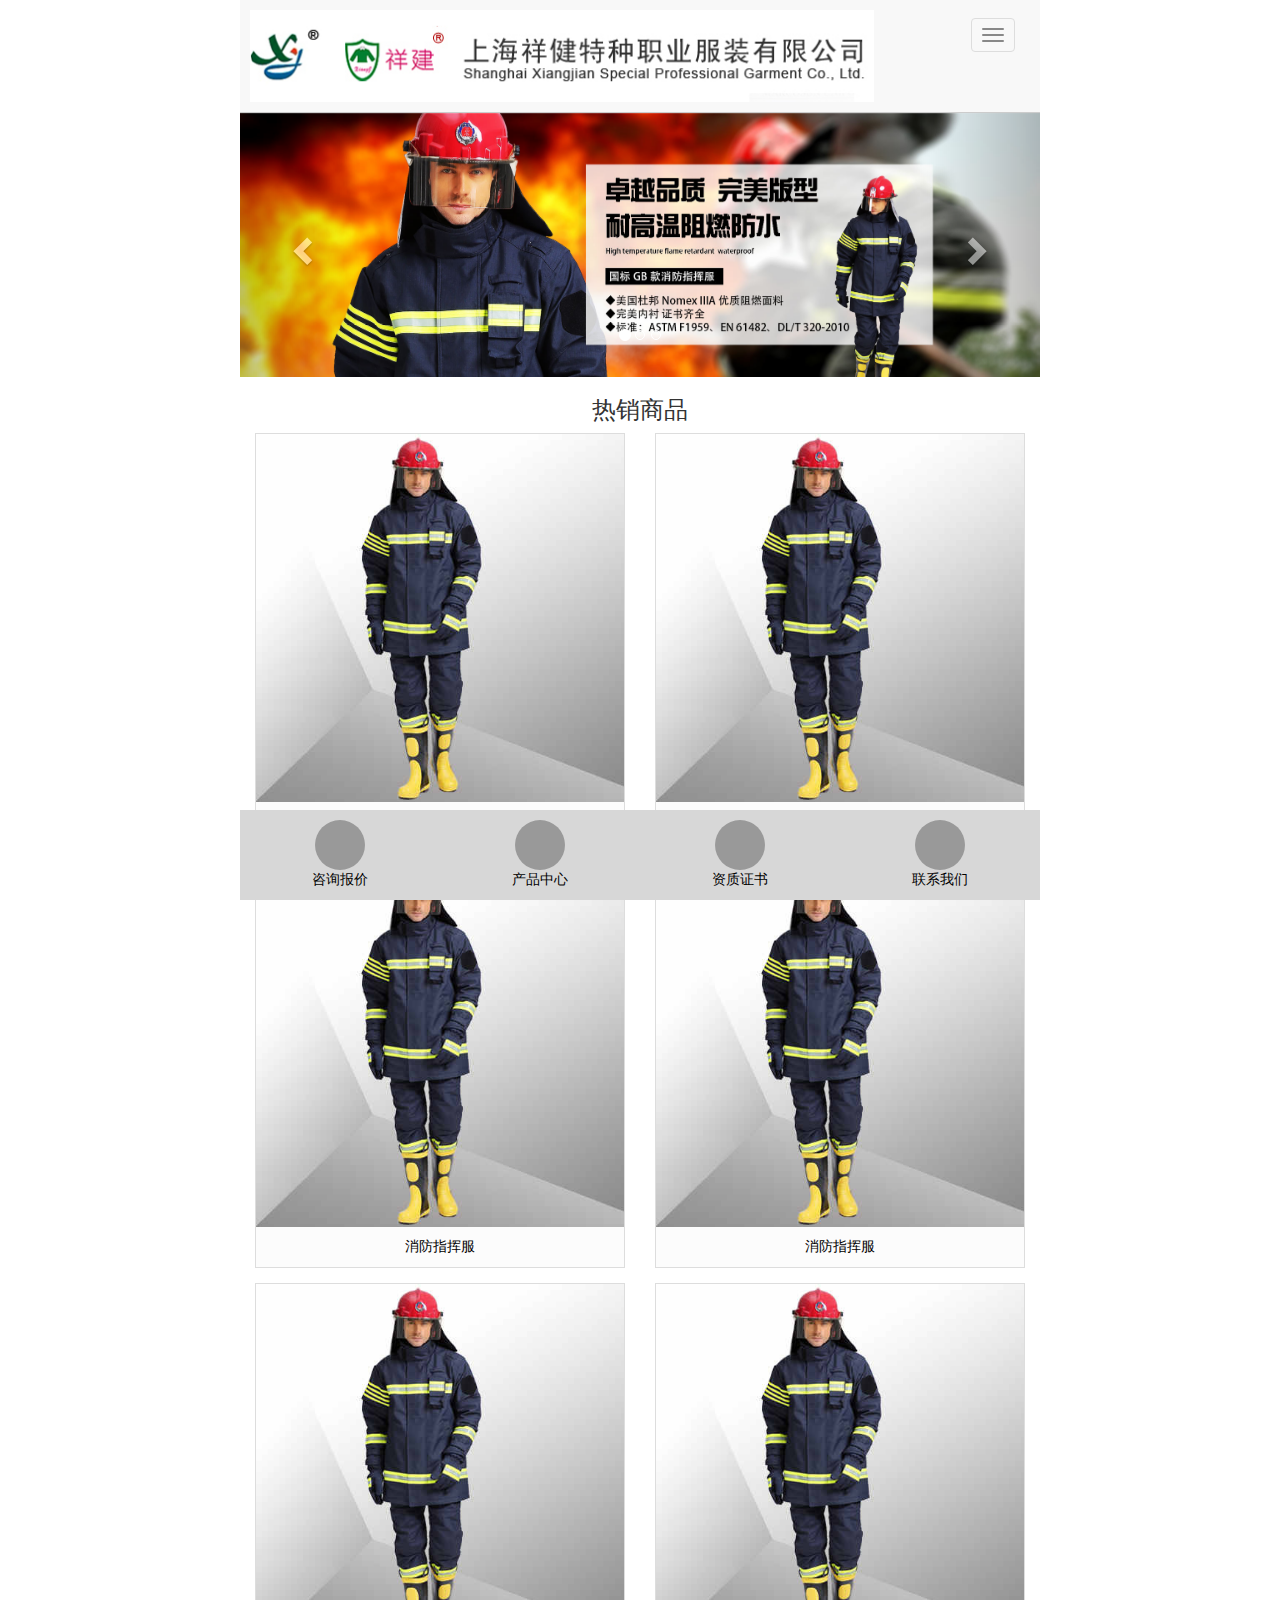
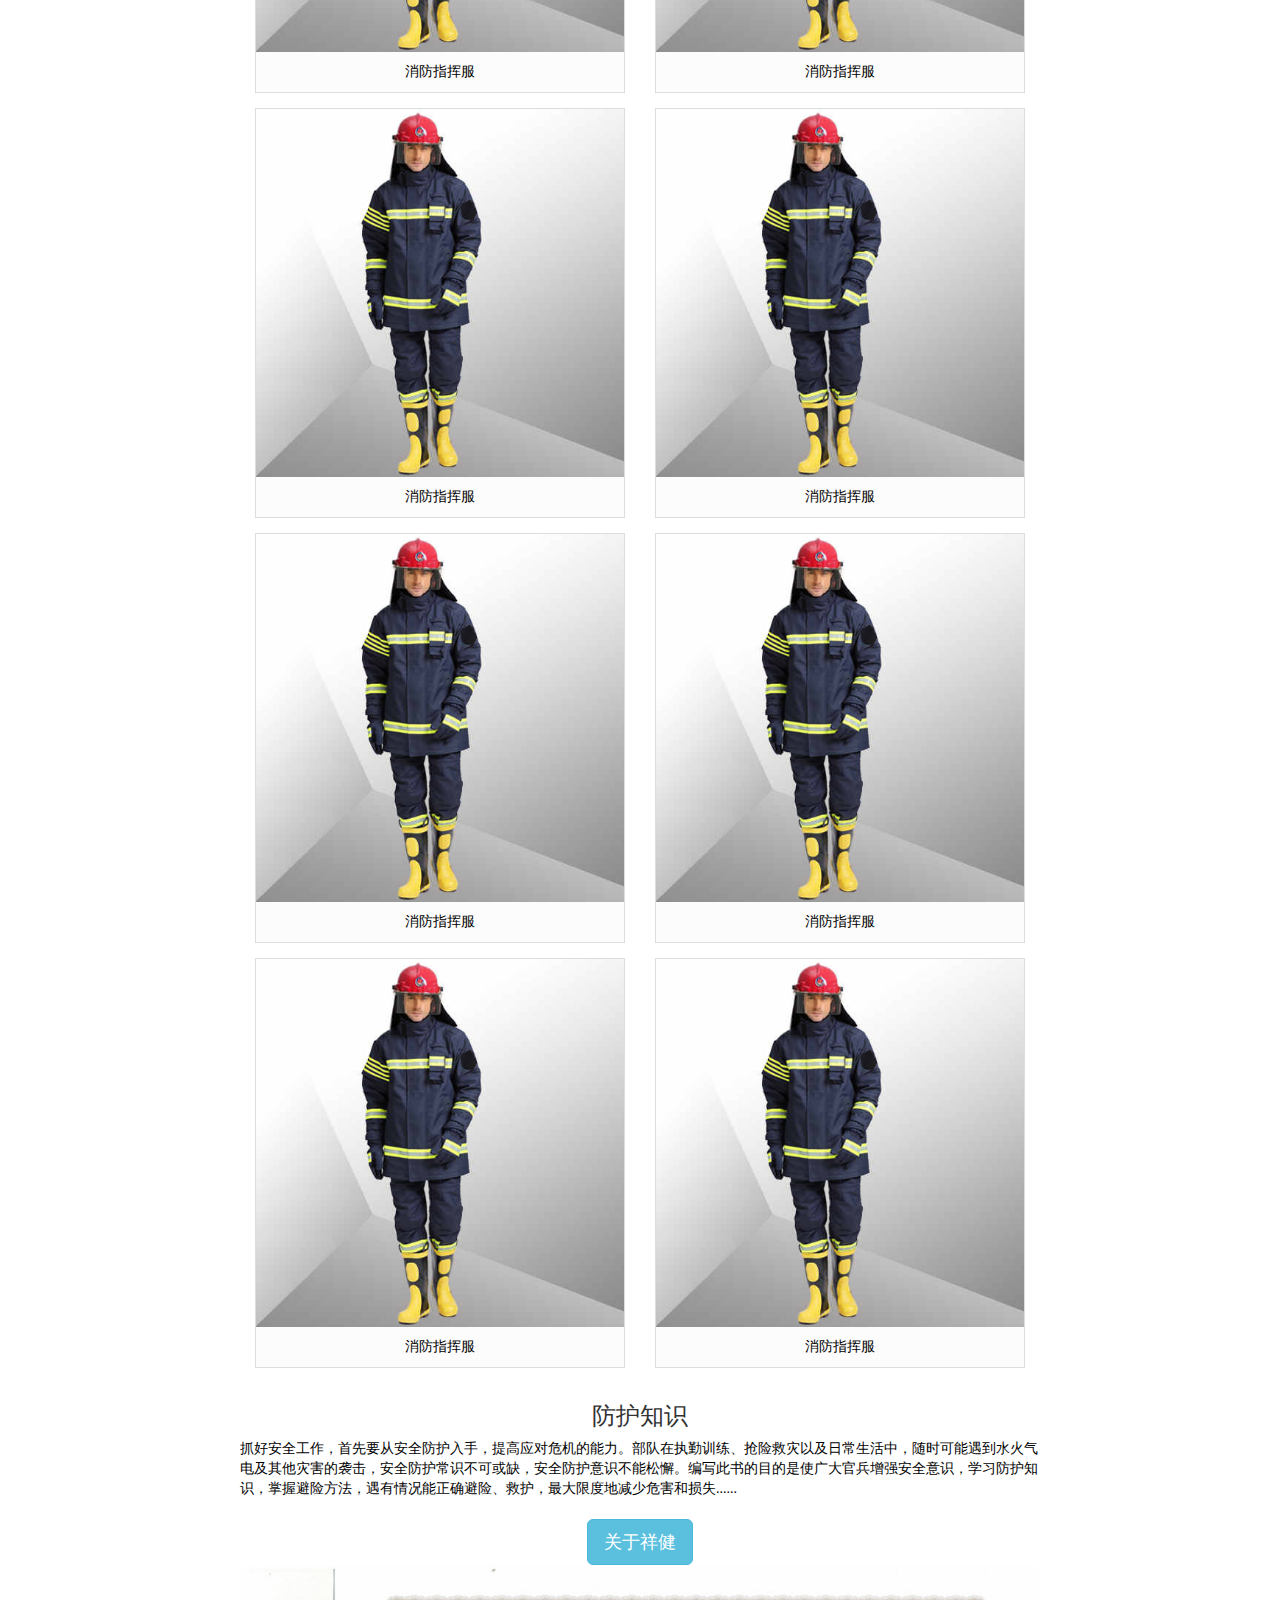
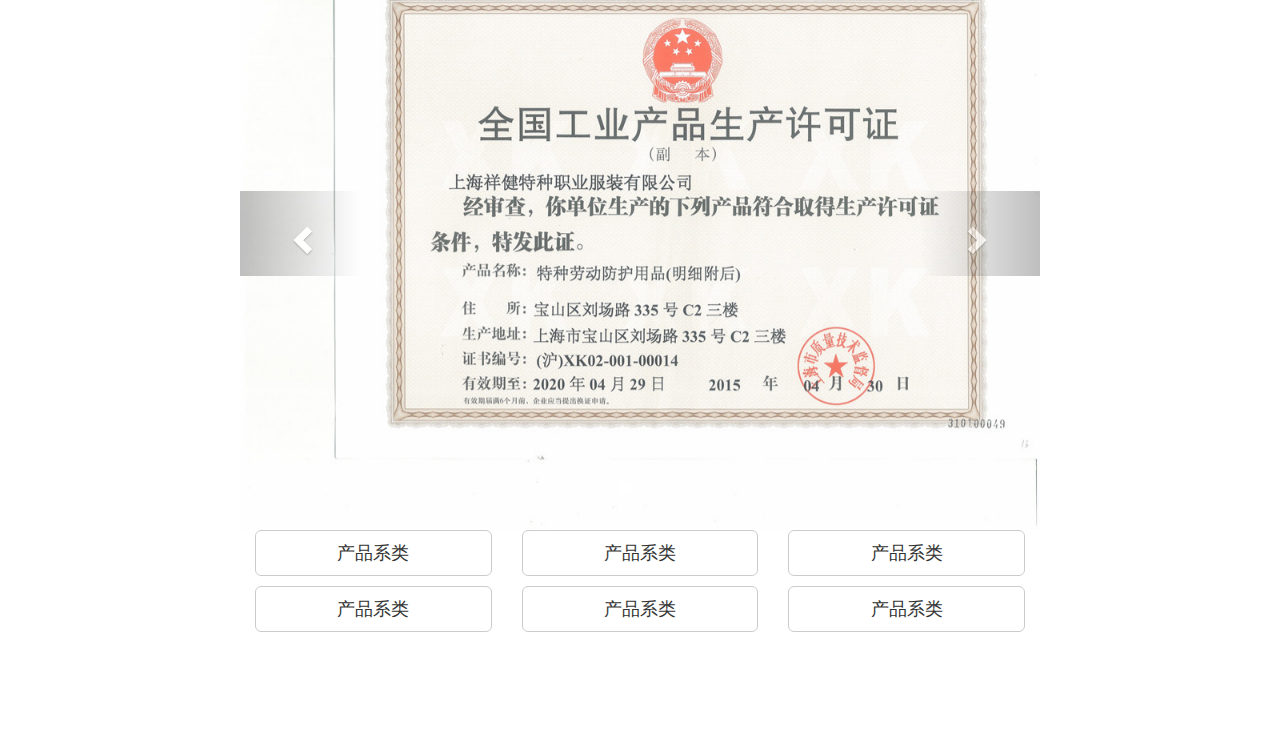
<file: index.html>
<!DOCTYPE html>
<html lang="en">
<head>
	<meta charset="UTF-8">
	<meta http-equiv="X-UA-Compatible" content="IE=edge">
	<meta name="viewport" content="width=device-width, initial-scale=1, maximum-scale=1, user-scalable=no">
	<title>上海祥健特种职业服装有限公司</title>
	<link rel="stylesheet" href="css/home.css">
	<link rel="stylesheet" href="css/bootstrap.min.css">
</head>
<body>
	<div class="home">
		<div class="home-top">
			<div class="home-top-logo">
				<img class="img-responsive" src="img/home_logo.png" alt="">
			</div>
			<div class="home-top-right">
				<button class="top-btn">
					<span></span>
					<span></span>
					<span></span>
				</button>
			</div>
		</div>
		<div class="home-top-menu">
			<ul class="list-group">
				<li class="list-group-item"><a class="top-btn-te" href="javascript:void(0)" data-name="zjxj">走进祥健</a></li>
				<div class="zjxj">
					<li class="list-group-item"><a href="./introduction.html">公司简介</a></li>
					<li class="list-group-item"><a href="./certificate.html">资质证书</a></li>
					<li class="list-group-item"><a href="./case.html">成功案例</a></li>
					<li class="list-group-item"><a href="./contact.html">联系我们</a></li>
					<li class="list-group-item"><a href="./navigationalmap.html">导航地图</a></li>
				</div>
				<li class="list-group-item"><a class="top-btn-te" href="./Productcenter.html">产品中心</a></li>
				<li class="list-group-item"><a class="top-btn-te" href="javascript:void(0)" data-name="gsxw">公司新闻</a></li>
				<div class="gsxw">
					<li class="list-group-item"><a href="./caselist.html">新闻资讯</a></li>
					<li class="list-group-item"><a href="./caselist.html">行业动态</a></li>
				</div>
			</ul>
		</div>
		<div class="home-body">
			<div class="home-lunbo">
				<div id="carousel-example-generic" class="carousel slide" data-ride="carousel">
					<!-- Indicators -->
					<ol class="carousel-indicators">
						<li data-target="#carousel-example-generic" data-slide-to="0" class="active"></li>
						<li data-target="#carousel-example-generic" data-slide-to="1"></li>
						<li data-target="#carousel-example-generic" data-slide-to="2"></li>
					</ol>

					<!-- Wrapper for slides -->
					<div class="carousel-inner" role="listbox">
						<div class="item active">
							<img src="img/home_lunbo01.jpg" alt="...">
							<!-- <div class="carousel-caption">
								...
							</div> -->
						</div>
						<div class="item">
							<img src="img/home_lunbo01.jpg" alt="...">
							<!-- <div class="carousel-caption">
								...
							</div> -->
						</div>
						<div class="item">
							<img src="img/home_lunbo01.jpg" alt="...">
							<!-- <div class="carousel-caption">
								...
							</div> -->
						</div>
					</div>

					<!-- Controls -->
					<a class="left carousel-control" href="#carousel-example-generic" role="button" data-slide="prev">
						<span class="glyphicon glyphicon-chevron-left" aria-hidden="true"></span>
						<span class="sr-only">Previous</span>
					</a>
					<a class="right carousel-control" href="#carousel-example-generic" role="button" data-slide="next">
						<span class="glyphicon glyphicon-chevron-right" aria-hidden="true"></span>
						<span class="sr-only">Next</span>
					</a>
				</div>
			</div>
			<div class="hot-sale">
				<div class="hot-sale-title text-center">
					<h3>热销商品</h3>
				</div>
				<div class="product-box">
					<div class="container-fluid">
						<div class="row">
							<div class="col-xs-6 col-sm-6 col-md-6 col-lg-6">
								<div class="product-card text-center">
									<a href="#">
										<img  class="img-responsive" src="img/hot_01.jpg" alt="">
										<div class="product-title">
											消防指挥服
										</div>
									</a>
								</div>
							</div>
							<div class="col-xs-6 col-sm-6 col-md-6 col-lg-6">
								<div class="product-card text-center">
									<a href="#">
										<img  class="img-responsive" src="img/hot_01.jpg" alt="">
										<div class="product-title">
											消防指挥服
										</div>
									</a>
								</div>
							</div>
							<div class="col-xs-6 col-sm-6 col-md-6 col-lg-6">
								<div class="product-card text-center">
									<a href="#">
										<img  class="img-responsive" src="img/hot_01.jpg" alt="">
										<div class="product-title">
											消防指挥服
										</div>
									</a>
								</div>
							</div>
							<div class="col-xs-6 col-sm-6 col-md-6 col-lg-6">
								<div class="product-card text-center">
									<a href="#">
										<img  class="img-responsive" src="img/hot_01.jpg" alt="">
										<div class="product-title">
											消防指挥服
										</div>
									</a>
								</div>
							</div>
							<div class="col-xs-6 col-sm-6 col-md-6 col-lg-6">
								<div class="product-card text-center">
									<a href="#">
										<img  class="img-responsive" src="img/hot_01.jpg" alt="">
										<div class="product-title">
											消防指挥服
										</div>
									</a>
								</div>
							</div>
							<div class="col-xs-6 col-sm-6 col-md-6 col-lg-6">
								<div class="product-card text-center">
									<a href="#">
										<img  class="img-responsive" src="img/hot_01.jpg" alt="">
										<div class="product-title">
											消防指挥服
										</div>
									</a>
								</div>
							</div>
							<div class="col-xs-6 col-sm-6 col-md-6 col-lg-6">
								<div class="product-card text-center">
									<a href="#">
										<img  class="img-responsive" src="img/hot_01.jpg" alt="">
										<div class="product-title">
											消防指挥服
										</div>
									</a>
								</div>
							</div>
							<div class="col-xs-6 col-sm-6 col-md-6 col-lg-6">
								<div class="product-card text-center">
									<a href="#">
										<img  class="img-responsive" src="img/hot_01.jpg" alt="">
										<div class="product-title">
											消防指挥服
										</div>
									</a>
								</div>
							</div>
							<div class="col-xs-6 col-sm-6 col-md-6 col-lg-6">
								<div class="product-card text-center">
									<a href="#">
										<img  class="img-responsive" src="img/hot_01.jpg" alt="">
										<div class="product-title">
											消防指挥服
										</div>
									</a>
								</div>
							</div>
							<div class="col-xs-6 col-sm-6 col-md-6 col-lg-6">
								<div class="product-card text-center">
									<a href="#">
										<img  class="img-responsive" src="img/hot_01.jpg" alt="">
										<div class="product-title">
											消防指挥服
										</div>
									</a>
								</div>
							</div>
							<div class="col-xs-6 col-sm-6 col-md-6 col-lg-6">
								<div class="product-card text-center">
									<a href="#">
										<img  class="img-responsive" src="img/hot_01.jpg" alt="">
										<div class="product-title">
											消防指挥服
										</div>
									</a>
								</div>
							</div>
							<div class="col-xs-6 col-sm-6 col-md-6 col-lg-6">
								<div class="product-card text-center">
									<a href="#">
										<img  class="img-responsive" src="img/hot_01.jpg" alt="">
										<div class="product-title">
											消防指挥服
										</div>
									</a>
								</div>
							</div>
						</div>
					</div>
				</div>
			</div>
			<div class="knowledge text-center">
				<div>
					<h3>防护知识</h3>
				</div>	
				<div class="knowledge-text">
					<p>抓好安全工作，首先要从安全防护入手，提高应对危机的能力。部队在执勤训练、抢险救灾以及日常生活中，随时可能遇到水火气电及其他灾害的袭击，安全防护常识不可或缺，安全防护意识不能松懈。编写此书的目的是使广大官兵增强安全意识，学习防护知识，掌握避险方法，遇有情况能正确避险、救护，最大限度地减少危害和损失......</p>
				</div>
				<a href="#" class="btn btn-info btn-lg">关于祥健</a>
			</div>
			<div class="home-lunbo ronyu">
				<div id="carousel-example-genericB" class="carousel slide" data-ride="carousel">
					<!-- Indicators -->
					<ol class="carousel-indicators">
						<li data-target="#carousel-example-genericB" data-slide-to="0" class="active"></li>
						<li data-target="#carousel-example-genericB" data-slide-to="1"></li>
						<li data-target="#carousel-example-genericB" data-slide-to="2"></li>
					</ol>

					<!-- Wrapper for slides -->
					<div class="carousel-inner" role="listbox">
						<div class="item active">
							<img src="img/ronyu01.jpg" alt="...">
							<!-- <div class="carousel-caption">
								...
							</div> -->
						</div>
						<div class="item">
							<img src="img/ronyu01.jpg" alt="...">
							<!-- <div class="carousel-caption">
								...
							</div> -->
						</div>
						<div class="item">
							<img src="img/ronyu01.jpg" alt="...">
							<!-- <div class="carousel-caption">
								...
							</div> -->
						</div>
					</div>

					<!-- Controls -->
					<a class="left carousel-control" href="#carousel-example-genericB" role="button" data-slide="prev">
						<span class="glyphicon glyphicon-chevron-left" aria-hidden="true"></span>
						<span class="sr-only">Previous</span>
					</a>
					<a class="right carousel-control" href="#carousel-example-genericB" role="button" data-slide="next">
						<span class="glyphicon glyphicon-chevron-right" aria-hidden="true"></span>
						<span class="sr-only">Next</span>
					</a>
				</div>
			</div>
			<div class="productclass-list">
				<div class="container-fluid">
					<div class="row">
						<div class="col-xs-4 col-sm-4 col-md-4 col-lg-4">
							<a href="#" class="btn btn-default btn-block btn-lg">产品系类</a>
						</div>
						<div class="col-xs-4 col-sm-4 col-md-4 col-lg-4">
							<a href="#" class="btn btn-default btn-block btn-lg">产品系类</a>
						</div>
						<div class="col-xs-4 col-sm-4 col-md-4 col-lg-4">
							<a href="#" class="btn btn-default btn-block btn-lg">产品系类</a>
						</div>
						<div class="col-xs-4 col-sm-4 col-md-4 col-lg-4">
							<a href="#" class="btn btn-default btn-block btn-lg">产品系类</a>
						</div>
						<div class="col-xs-4 col-sm-4 col-md-4 col-lg-4">
							<a href="#" class="btn btn-default btn-block btn-lg">产品系类</a>
						</div>
						<div class="col-xs-4 col-sm-4 col-md-4 col-lg-4">
							<a href="#" class="btn btn-default btn-block btn-lg">产品系类</a>
						</div>
					</div>
				</div>
				
			</div>
		</div>
		<div class="home-bottom-nav">
			<div class="container-fluid">
				<div class="row">
					<div class="col-xs-3 col-sm-3 col-md-3 col-lg-3">
						<a class="bottom-nav-logo text-center">
							<div style="width: 50px; height: 50px; border-radius: 50%; background-color: #999999; margin: 0 auto;"></div>
							<span>咨询报价</span>

						</a>
					</div>
					<div class="col-xs-3 col-sm-3 col-md-3 col-lg-3">
						<a class="bottom-nav-logo text-center">
							<div style="width: 50px; height: 50px; border-radius: 50%; background-color: #999999; margin: 0 auto;"></div>
							<span>产品中心</span>

						</a>
					</div>
					<div class="col-xs-3 col-sm-3 col-md-3 col-lg-3">
						<a class="bottom-nav-logo text-center">
							<div style="width: 50px; height: 50px; border-radius: 50%; background-color: #999999; margin: 0 auto;"></div>
							<span>资质证书</span>

						</a>
					</div>
					<div class="col-xs-3 col-sm-3 col-md-3 col-lg-3">
						<a class="bottom-nav-logo text-center">
							<div style="width: 50px; height: 50px; border-radius: 50%; background-color: #999999; margin: 0 auto;"></div>
							<span>联系我们</span>

						</a>
					</div>
				</div>
			</div>
		</div>
	</div>
	
	
	<script src="js/jquery-3.3.1.js"></script>
	<script src="js/bootstrap.min.js"></script>
	<script src="js/home.js"></script>
	</body>
	</html>
</file>
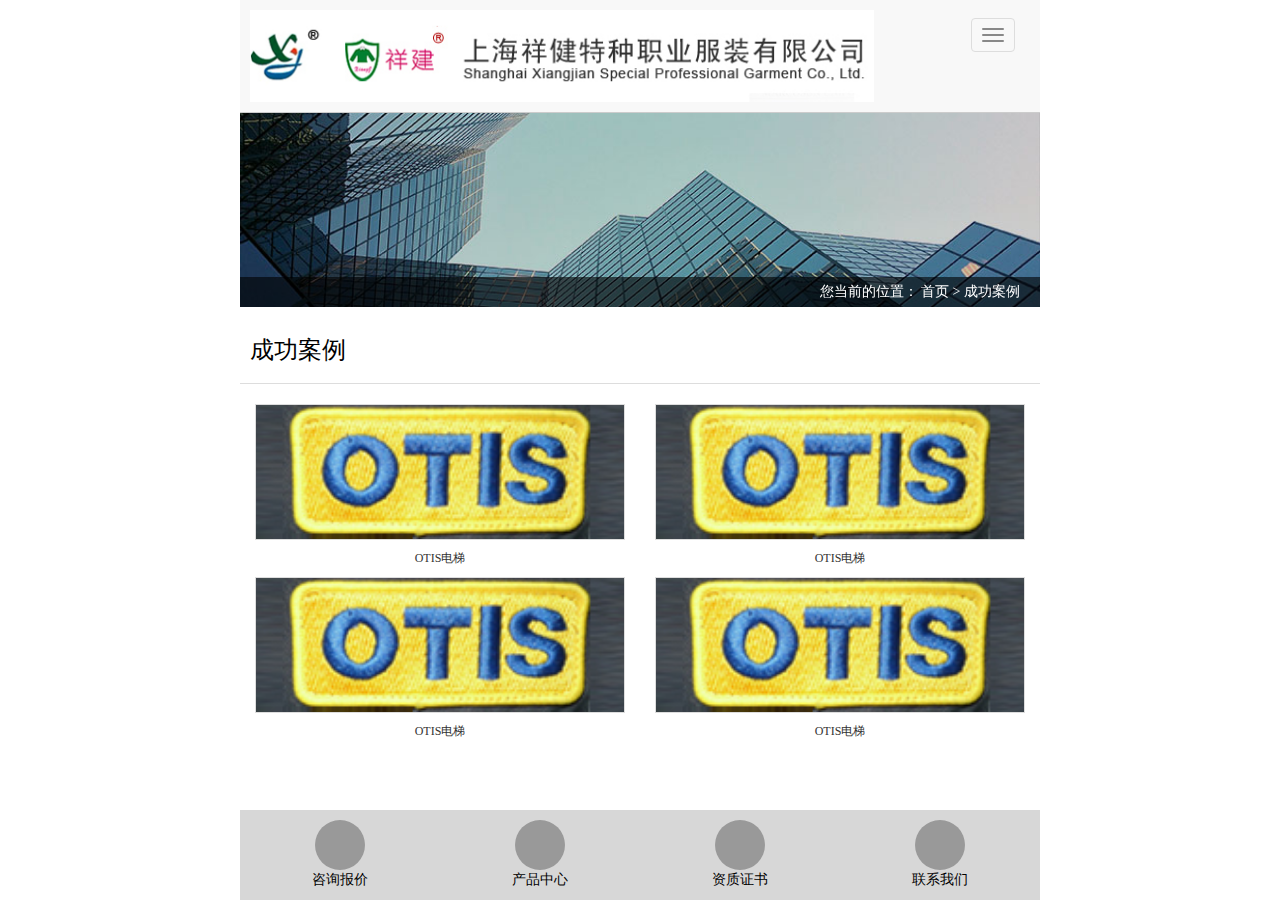
<file: case.html>
<!DOCTYPE html>
<html lang="en">
<head>
	<meta charset="UTF-8">
	<meta http-equiv="X-UA-Compatible" content="IE=edge">
	<meta name="viewport" content="width=device-width, initial-scale=1, maximum-scale=1, user-scalable=no">
	<title>成功案例</title>
	<link rel="stylesheet" href="css/home.css">
	<link rel="stylesheet" href="css/bootstrap.min.css">
</head>
<body>
	<div class="home">
		<div class="home-top">
			<div class="home-top-logo">
				<img class="img-responsive" src="img/home_logo.png" alt="">
			</div>
			<div class="home-top-right">
				<button class="top-btn">
					<span></span>
					<span></span>
					<span></span>
				</button>
			</div>
		</div>
		<div class="home-top-menu">
			<ul class="list-group">
				<li class="list-group-item"><a class="top-btn-te" href="javascript:void(0)" data-name="zjxj">走进祥健</a></li>
				<div class="zjxj">
					<li class="list-group-item"><a href="./introduction.html">公司简介</a></li>
					<li class="list-group-item"><a href="./certificate.html">资质证书</a></li>
					<li class="list-group-item"><a href="./case.html">成功案例</a></li>
					<li class="list-group-item"><a href="./contact.html">联系我们</a></li>
					<li class="list-group-item"><a href="./navigationalmap.html">导航地图</a></li>
				</div>
				<li class="list-group-item"><a class="top-btn-te" href="./Productcenter.html">产品中心</a></li>
				<li class="list-group-item"><a class="top-btn-te" href="javascript:void(0)" data-name="gsxw">公司新闻</a></li>
				<div class="gsxw">
					<li class="list-group-item"><a href="./caselist.html">新闻资讯</a></li>
					<li class="list-group-item"><a href="./caselist.html">行业动态</a></li>
				</div>
			</ul>
		</div>
		<section class="cd-main-content"> <img class="img-responsive" src="img/ny_banner01.jpg" alt="关于上海祥健">
			<div class="container">
				<div class="Bread-nav">
					<div class="bread">您当前的位置： <a href="/" rel="nofollow">首页</a> &gt; <a href="/">成功案例</a> </div>
				</div>
			</div>
		</section>
		<div class="home-body">
			<div class="introduction-box">
				<div class="introduction-title">
					<h3>成功案例</h3>
				</div>
				<div class="certificate-box">
					<div class="container-fluid">
						<div class="row">
							<div class="col-xs-6 col-sm-6 col-md-6 col-lg-6">
								<div class="certificate-card">
									<img src="img/c01.jpg" alt="">
								</div>
								<div class="certificate-name text-center">
									OTIS电梯 
								</div>
							</div>
							<div class="col-xs-6 col-sm-6 col-md-6 col-lg-6">
								<div class="certificate-card">
									<img src="img/c01.jpg" alt="">
								</div>
								<div class="certificate-name text-center">
									OTIS电梯 
								</div>
							</div>
							<div class="col-xs-6 col-sm-6 col-md-6 col-lg-6">
								<div class="certificate-card">
									<img src="img/c01.jpg" alt="">
								</div>
								<div class="certificate-name text-center">
									OTIS电梯 
								</div>
							</div>
							<div class="col-xs-6 col-sm-6 col-md-6 col-lg-6">
								<div class="certificate-card">
									<img src="img/c01.jpg" alt="">
								</div>
								<div class="certificate-name text-center">
									OTIS电梯 
								</div>
							</div>

						</div>
					</div>
				</div>



			</div>
			<div class="home-bottom-nav">
				<div class="container-fluid">
					<div class="row">
						<div class="col-xs-3 col-sm-3 col-md-3 col-lg-3">
							<a class="bottom-nav-logo text-center">
								<div style="width: 50px; height: 50px; border-radius: 50%; background-color: #999999; margin: 0 auto;"></div>
								<span>咨询报价</span>

							</a>
						</div>
						<div class="col-xs-3 col-sm-3 col-md-3 col-lg-3">
							<a class="bottom-nav-logo text-center">
								<div style="width: 50px; height: 50px; border-radius: 50%; background-color: #999999; margin: 0 auto;"></div>
								<span>产品中心</span>

							</a>
						</div>
						<div class="col-xs-3 col-sm-3 col-md-3 col-lg-3">
							<a class="bottom-nav-logo text-center">
								<div style="width: 50px; height: 50px; border-radius: 50%; background-color: #999999; margin: 0 auto;"></div>
								<span>资质证书</span>

							</a>
						</div>
						<div class="col-xs-3 col-sm-3 col-md-3 col-lg-3">
							<a class="bottom-nav-logo text-center">
								<div style="width: 50px; height: 50px; border-radius: 50%; background-color: #999999; margin: 0 auto;"></div>
								<span>联系我们</span>

							</a>
						</div>
					</div>
				</div>
			</div>
		</div>


		<script src="js/jquery-3.3.1.js"></script>
		<script src="js/bootstrap.min.js"></script>
		<script src="js/home.js"></script>
	</body>
	</html>
</file>
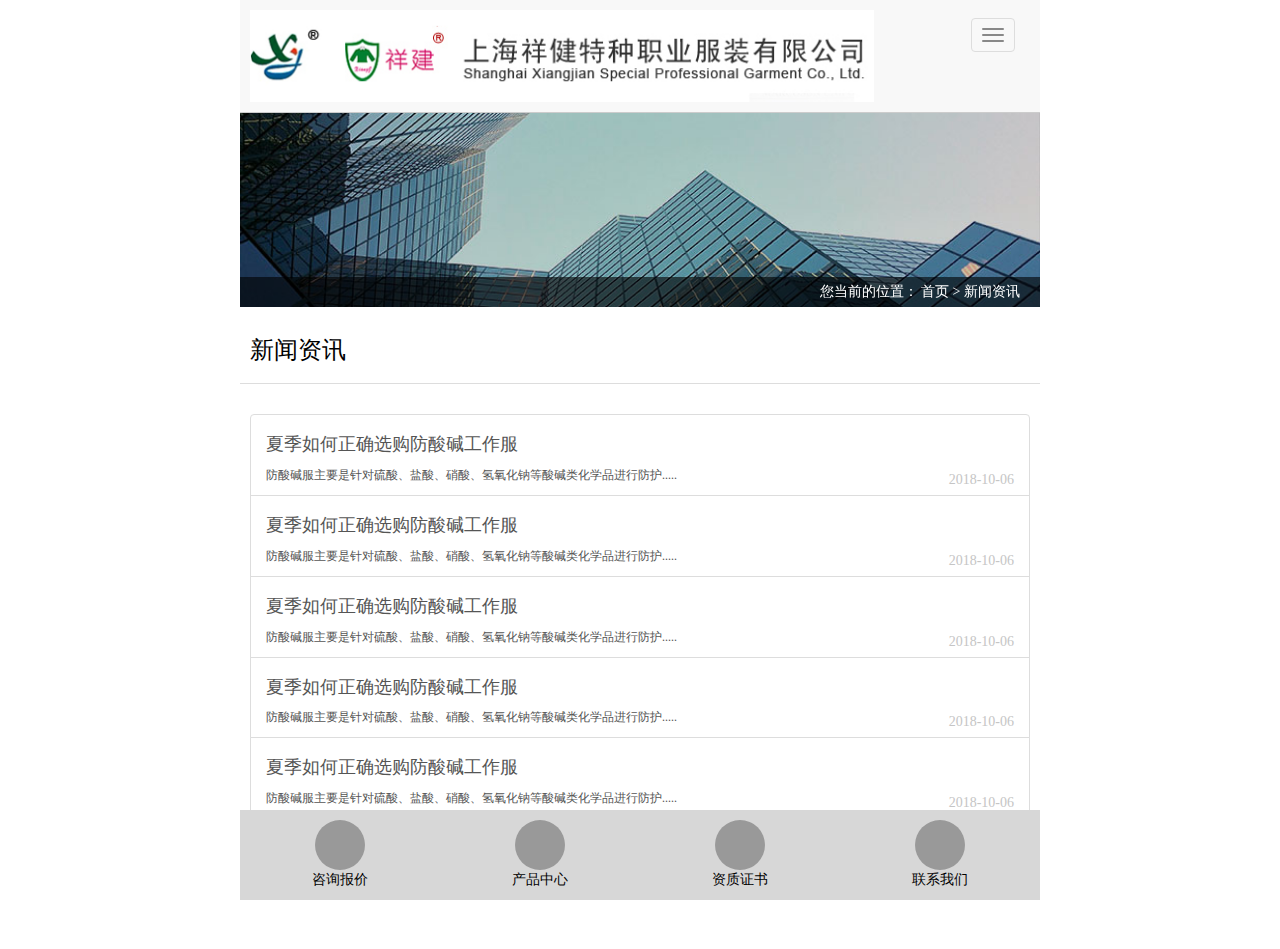
<file: caselist.html>
<!DOCTYPE html>
<html lang="en">
<head>
	<meta charset="UTF-8">
	<meta http-equiv="X-UA-Compatible" content="IE=edge">
	<meta name="viewport" content="width=device-width, initial-scale=1, maximum-scale=1, user-scalable=no">
	<title>新闻资讯</title>
	<link rel="stylesheet" href="css/home.css">
	<link rel="stylesheet" href="css/bootstrap.min.css">
</head>
<body>
	<div class="home">
		<div class="home-top">
			<div class="home-top-logo">
				<a href="./index.html">
					<img class="img-responsive" src="img/home_logo.png" alt="">
				</a>
			</div>
			<div class="home-top-right">
				<button class="top-btn">
					<span></span>
					<span></span>
					<span></span>
				</button>
			</div>
		</div>
		<div class="home-top-menu">
			<ul class="list-group">
				<li class="list-group-item"><a class="top-btn-te" href="javascript:void(0)" data-name="zjxj">走进祥健</a></li>
				<div class="zjxj">
					<li class="list-group-item"><a href="./introduction.html">公司简介</a></li>
					<li class="list-group-item"><a href="./certificate.html">资质证书</a></li>
					<li class="list-group-item"><a href="./case.html">成功案例</a></li>
					<li class="list-group-item"><a href="./contact.html">联系我们</a></li>
					<li class="list-group-item"><a href="./navigationalmap.html">导航地图</a></li>
				</div>
				<li class="list-group-item"><a class="top-btn-te" href="./Productcenter.html">产品中心</a></li>
				<li class="list-group-item"><a class="top-btn-te" href="javascript:void(0)" data-name="gsxw">公司新闻</a></li>
				<div class="gsxw">
					<li class="list-group-item"><a href="./caselist.html">新闻资讯</a></li>
					<li class="list-group-item"><a href="./caselist.html">行业动态</a></li>
				</div>
			</ul>
		</div>

		<section class="cd-main-content"> <img class="img-responsive" src="img/ny_banner01.jpg" alt="关于上海祥健">
			<div class="container">
				<div class="Bread-nav">
					<div class="bread">您当前的位置： <a href="/" rel="nofollow">首页</a> &gt; <a href="/">新闻资讯</a> </div>
				</div>
			</div>
		</section>
		<div class="home-body">
			<div class="introduction-box">
				<div class="introduction-title">
					<h3>新闻资讯</h3>
				</div>
				<div class="caselist">
					<div class="list-group">
						<a href="#" class="list-group-item">
							<h4>夏季如何正确选购防酸碱工作服</h4>
							<small> 防酸碱服主要是针对硫酸、盐酸、硝酸、氢氧化钠等酸碱类化学品进行防护.....</small>
							<span class="case-sj pull-right">2018-10-06</span>
						</a>
						<a href="#" class="list-group-item">
							<h4>夏季如何正确选购防酸碱工作服</h4>
							<small> 防酸碱服主要是针对硫酸、盐酸、硝酸、氢氧化钠等酸碱类化学品进行防护.....</small>
							<span class="case-sj pull-right">2018-10-06</span>
						</a>
						<a href="#" class="list-group-item">
							<h4>夏季如何正确选购防酸碱工作服</h4>
							<small> 防酸碱服主要是针对硫酸、盐酸、硝酸、氢氧化钠等酸碱类化学品进行防护.....</small>
							<span class="case-sj pull-right">2018-10-06</span>
						</a>
						<a href="#" class="list-group-item">
							<h4>夏季如何正确选购防酸碱工作服</h4>
							<small> 防酸碱服主要是针对硫酸、盐酸、硝酸、氢氧化钠等酸碱类化学品进行防护.....</small>
							<span class="case-sj pull-right">2018-10-06</span>
						</a>
						<a href="#" class="list-group-item">
							<h4>夏季如何正确选购防酸碱工作服</h4>
							<small> 防酸碱服主要是针对硫酸、盐酸、硝酸、氢氧化钠等酸碱类化学品进行防护.....</small>
							<span class="case-sj pull-right">2018-10-06</span>
						</a>
					</div>
				</div>



			</div>
			<div class="home-bottom-nav">
				<div class="container-fluid">
					<div class="row">
						<div class="col-xs-3 col-sm-3 col-md-3 col-lg-3">
							<a class="bottom-nav-logo text-center">
								<div style="width: 50px; height: 50px; border-radius: 50%; background-color: #999999; margin: 0 auto;"></div>
								<span>咨询报价</span>

							</a>
						</div>
						<div class="col-xs-3 col-sm-3 col-md-3 col-lg-3">
							<a class="bottom-nav-logo text-center">
								<div style="width: 50px; height: 50px; border-radius: 50%; background-color: #999999; margin: 0 auto;"></div>
								<span>产品中心</span>

							</a>
						</div>
						<div class="col-xs-3 col-sm-3 col-md-3 col-lg-3">
							<a class="bottom-nav-logo text-center">
								<div style="width: 50px; height: 50px; border-radius: 50%; background-color: #999999; margin: 0 auto;"></div>
								<span>资质证书</span>

							</a>
						</div>
						<div class="col-xs-3 col-sm-3 col-md-3 col-lg-3">
							<a class="bottom-nav-logo text-center">
								<div style="width: 50px; height: 50px; border-radius: 50%; background-color: #999999; margin: 0 auto;"></div>
								<span>联系我们</span>

							</a>
						</div>
					</div>
				</div>
			</div>
		</div>


		<script src="js/jquery-3.3.1.js"></script>
		<script src="js/bootstrap.min.js"></script>
		<script src="js/home.js"></script>
	</body>
	</html>
</file>
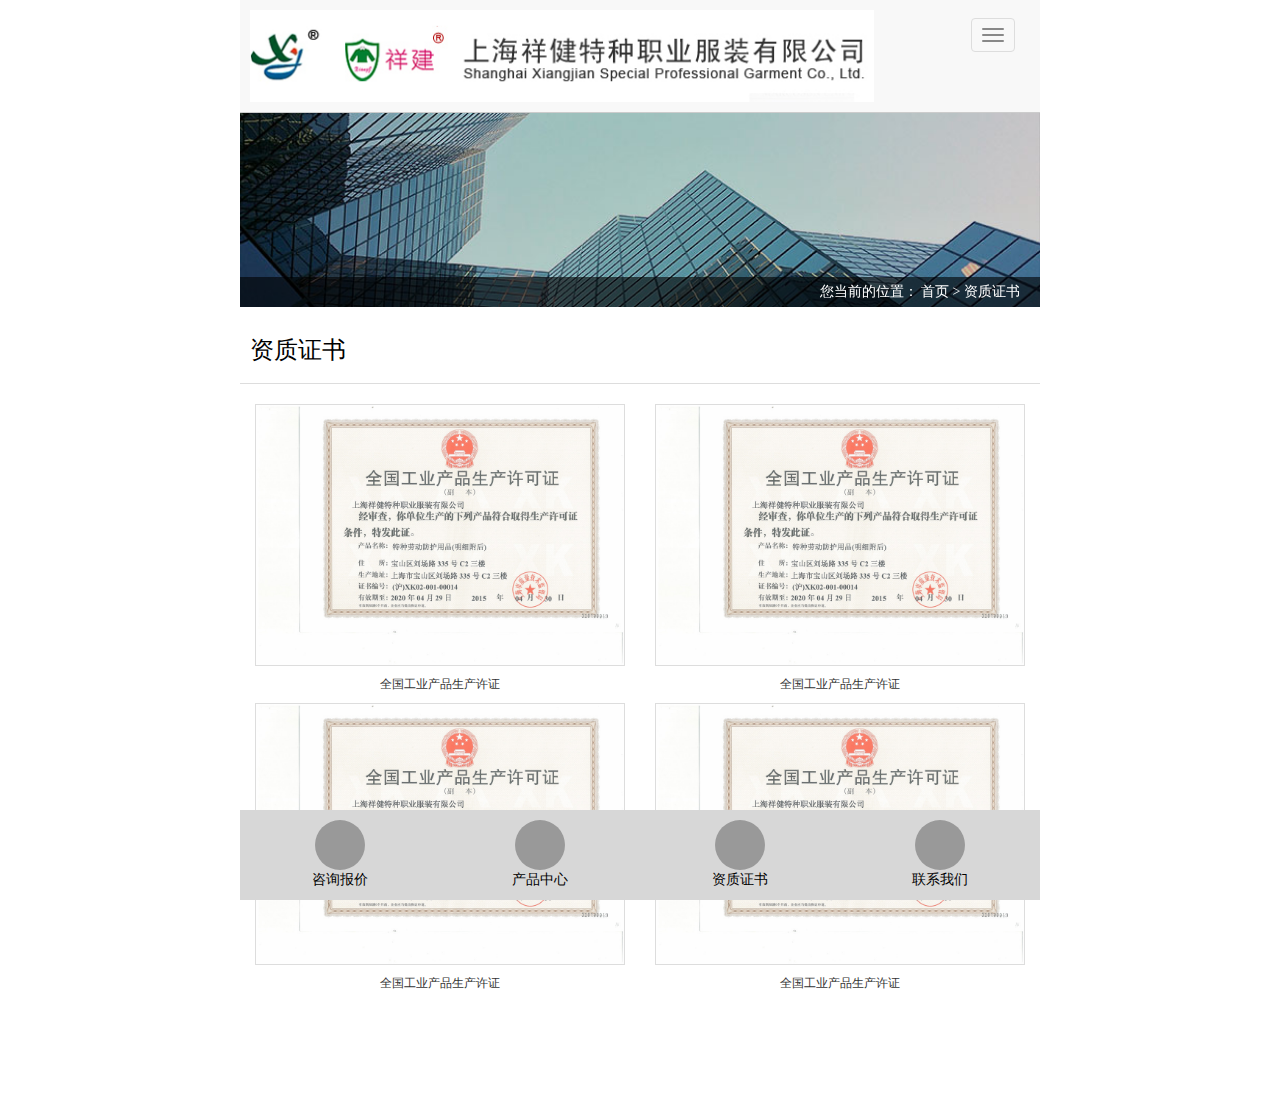
<file: certificate.html>
<!DOCTYPE html>
<html lang="en">
<head>
	<meta charset="UTF-8">
	<meta http-equiv="X-UA-Compatible" content="IE=edge">
	<meta name="viewport" content="width=device-width, initial-scale=1, maximum-scale=1, user-scalable=no">
	<title>资质证书</title>
	<link rel="stylesheet" href="css/home.css">
	<link rel="stylesheet" href="css/bootstrap.min.css">
</head>
<body>
	<div class="home">
		<div class="home-top">
			<div class="home-top-logo">
				<img class="img-responsive" src="img/home_logo.png" alt="">
			</div>
			<div class="home-top-right">
				<button class="top-btn">
					<span></span>
					<span></span>
					<span></span>
				</button>
			</div>
		</div>
		<div class="home-top-menu">
			<ul class="list-group">
				<li class="list-group-item"><a class="top-btn-te" href="javascript:void(0)" data-name="zjxj">走进祥健</a></li>
				<div class="zjxj">
					<li class="list-group-item"><a href="./introduction.html">公司简介</a></li>
					<li class="list-group-item"><a href="./certificate.html">资质证书</a></li>
					<li class="list-group-item"><a href="./case.html">成功案例</a></li>
					<li class="list-group-item"><a href="./contact.html">联系我们</a></li>
					<li class="list-group-item"><a href="./navigationalmap.html">导航地图</a></li>
				</div>
				<li class="list-group-item"><a class="top-btn-te" href="./Productcenter.html">产品中心</a></li>
				<li class="list-group-item"><a class="top-btn-te" href="javascript:void(0)" data-name="gsxw">公司新闻</a></li>
				<div class="gsxw">
					<li class="list-group-item"><a href="./caselist.html">新闻资讯</a></li>
					<li class="list-group-item"><a href="./caselist.html">行业动态</a></li>
				</div>
			</ul>
		</div>
		<section class="cd-main-content"> <img class="img-responsive" src="img/ny_banner01.jpg" alt="关于上海祥健">
			<div class="container">
				<div class="Bread-nav">
					<div class="bread">您当前的位置： <a href="/" rel="nofollow">首页</a> &gt; <a href="/">资质证书</a> </div>
				</div>
			</div>
		</section>
		<div class="home-body">
			<div class="introduction-box">
				<div class="introduction-title">
					<h3>资质证书</h3>
				</div>
				<div class="certificate-box">
					<div class="container-fluid">
						<div class="row">
							<div class="col-xs-6 col-sm-6 col-md-6 col-lg-6">
								<div class="certificate-card">
									<img src="img/certificate01.jpg" alt="">
								</div>
								<div class="certificate-name text-center">
										全国工业产品生产许证
									</div>
							</div>
							<div class="col-xs-6 col-sm-6 col-md-6 col-lg-6">
								<div class="certificate-card">
									<img src="img/certificate01.jpg" alt="">
								</div>
								<div class="certificate-name text-center">
										全国工业产品生产许证
									</div>
							</div>
							<div class="col-xs-6 col-sm-6 col-md-6 col-lg-6">
								<div class="certificate-card">
									<img src="img/certificate01.jpg" alt="">
								</div>
								<div class="certificate-name text-center">
										全国工业产品生产许证
									</div>
							</div>
							<div class="col-xs-6 col-sm-6 col-md-6 col-lg-6">
								<div class="certificate-card">
									<img src="img/certificate01.jpg" alt="">
								</div>
								<div class="certificate-name text-center">
										全国工业产品生产许证
									</div>
							</div>

						</div>
					</div>
				</div>
			</div>
			<div class="home-bottom-nav">
				<div class="container-fluid">
					<div class="row">
						<div class="col-xs-3 col-sm-3 col-md-3 col-lg-3">
							<a class="bottom-nav-logo text-center">
								<div style="width: 50px; height: 50px; border-radius: 50%; background-color: #999999; margin: 0 auto;"></div>
								<span>咨询报价</span>

							</a>
						</div>
						<div class="col-xs-3 col-sm-3 col-md-3 col-lg-3">
							<a class="bottom-nav-logo text-center">
								<div style="width: 50px; height: 50px; border-radius: 50%; background-color: #999999; margin: 0 auto;"></div>
								<span>产品中心</span>

							</a>
						</div>
						<div class="col-xs-3 col-sm-3 col-md-3 col-lg-3">
							<a class="bottom-nav-logo text-center">
								<div style="width: 50px; height: 50px; border-radius: 50%; background-color: #999999; margin: 0 auto;"></div>
								<span>资质证书</span>

							</a>
						</div>
						<div class="col-xs-3 col-sm-3 col-md-3 col-lg-3">
							<a class="bottom-nav-logo text-center">
								<div style="width: 50px; height: 50px; border-radius: 50%; background-color: #999999; margin: 0 auto;"></div>
								<span>联系我们</span>

							</a>
						</div>
					</div>
				</div>
			</div>
		</div>


		<script src="js/jquery-3.3.1.js"></script>
		<script src="js/bootstrap.min.js"></script>
		<script src="js/home.js"></script>
	</body>
	</html>
</file>
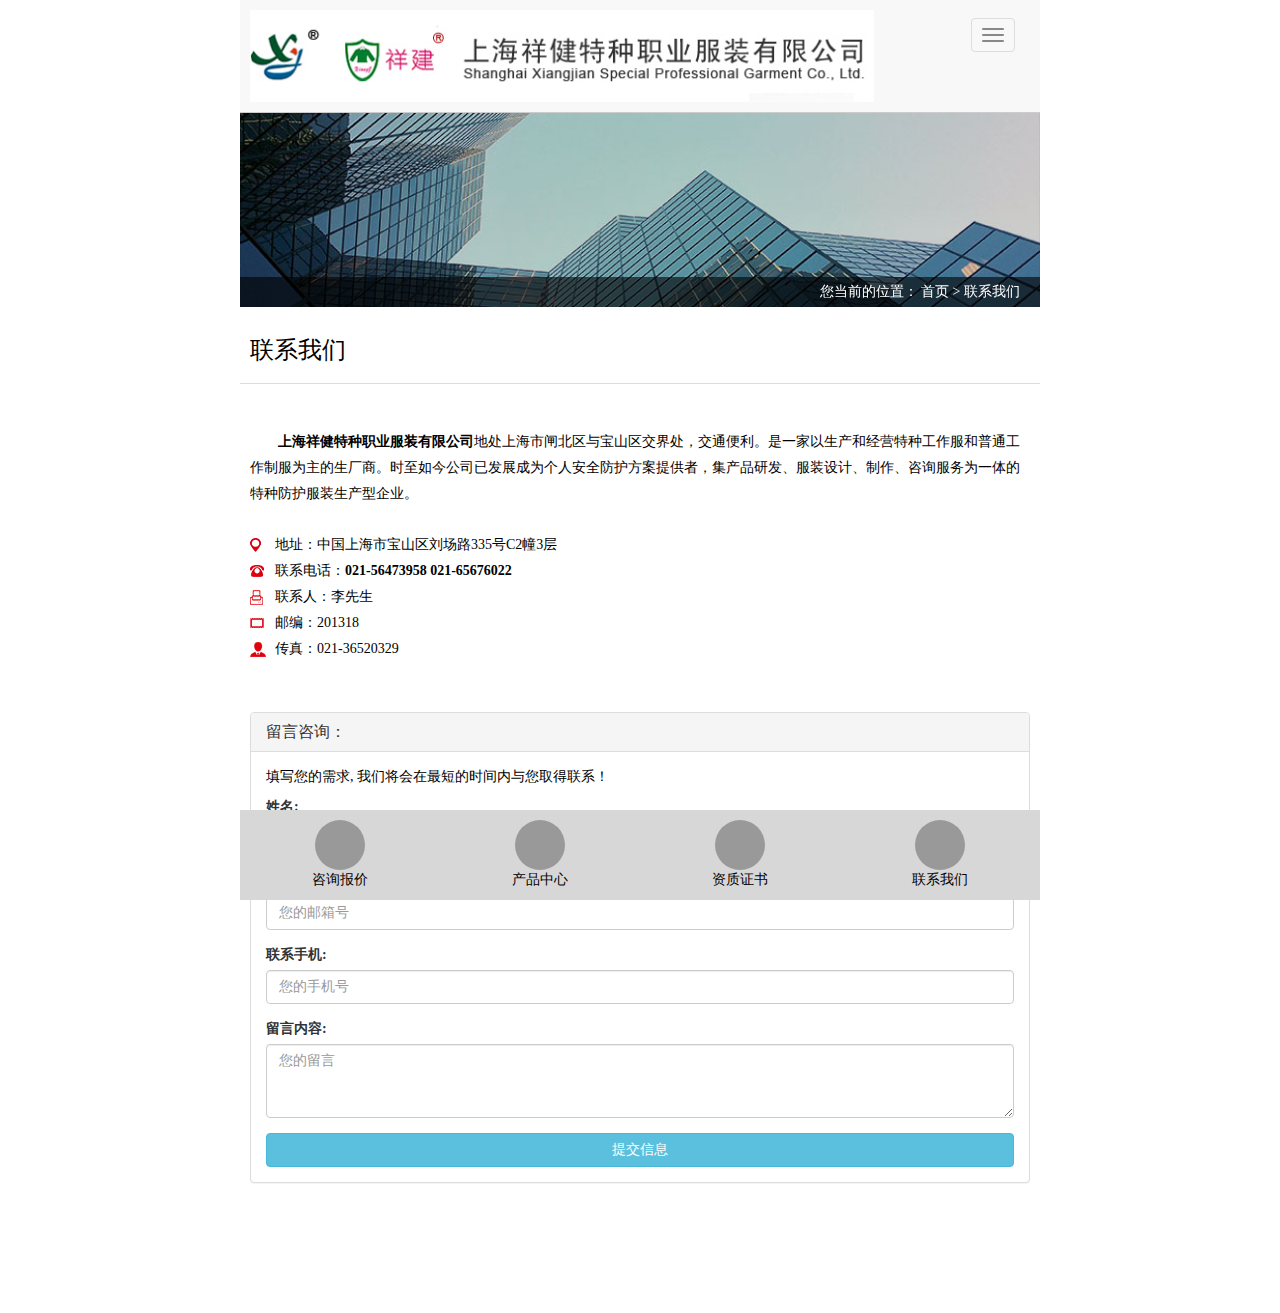
<file: contact.html>
<!DOCTYPE html>
<html lang="en">
<head>
	<meta charset="UTF-8">
	<meta http-equiv="X-UA-Compatible" content="IE=edge">
	<meta name="viewport" content="width=device-width, initial-scale=1, maximum-scale=1, user-scalable=no">
	<title>联系我们</title>
	<link rel="stylesheet" href="css/home.css">
	<link rel="stylesheet" href="css/bootstrap.min.css">
</head>
<body>
	<div class="home">
		<div class="home-top">
			<div class="home-top-logo">
				<img class="img-responsive" src="img/home_logo.png" alt="">
			</div>
			<div class="home-top-right">
				<button class="top-btn">
					<span></span>
					<span></span>
					<span></span>
				</button>
			</div>
		</div>
		<div class="home-top-menu">
			<ul class="list-group">
				<li class="list-group-item"><a class="top-btn-te" href="javascript:void(0)" data-name="zjxj">走进祥健</a></li>
				<div class="zjxj">
					<li class="list-group-item"><a href="./introduction.html">公司简介</a></li>
					<li class="list-group-item"><a href="./certificate.html">资质证书</a></li>
					<li class="list-group-item"><a href="./case.html">成功案例</a></li>
					<li class="list-group-item"><a href="./contact.html">联系我们</a></li>
					<li class="list-group-item"><a href="./navigationalmap.html">导航地图</a></li>
				</div>
				<li class="list-group-item"><a class="top-btn-te" href="./Productcenter.html">产品中心</a></li>
				<li class="list-group-item"><a class="top-btn-te" href="javascript:void(0)" data-name="gsxw">公司新闻</a></li>
				<div class="gsxw">
					<li class="list-group-item"><a href="./caselist.html">新闻资讯</a></li>
					<li class="list-group-item"><a href="./caselist.html">行业动态</a></li>
				</div>
			</ul>
		</div>
		<section class="cd-main-content"> <img class="img-responsive" src="img/ny_banner01.jpg" alt="关于上海祥健">
			<div class="container">
				<div class="Bread-nav">
					<div class="bread">您当前的位置： <a href="/" rel="nofollow">首页</a> &gt; <a href="/">联系我们</a> </div>
				</div>
			</div>
		</section>
		<div class="home-body">
			<div class="introduction-box">
				<div class="introduction-title">
					<h3>联系我们</h3>
				</div>
				<div class="newstext">
					<p>
						<strong>上海祥健特种职业服装有限公司</strong>地处上海市闸北区与宝山区交界处，交通便利。是一家以生产和经营特种工作服和普通工作制服为主的生厂商。时至如今公司已发展成为个人安全防护方案提供者，集产品研发、服装设计、制作、咨询服务为一体的特种防护服装生产型企业。</p>
						<ul>
							<li class="t01">地址：中国上海市宝山区刘场路335号C2幢3层</li>
							<li class="t02">联系电话：<b>021-56473958  021-65676022</b></li>
							<li class="t06">联系人：李先生</li>
							<li class="t04">邮编：201318</li>
							<li class="t07">传真：021-36520329</li>
						</ul>
					</div>
					<div class="lyzx">
						<div class="panel panel-default">
							<div class="panel-heading">
								<h3 class="panel-title">留言咨询：</h3>
							</div>
							<div class="panel-body">
								<p>填写您的需求, 我们将会在最短的时间内与您取得联系！</p>
								<form>
									<div class="form-group">
										<label for="username">姓名:</label>
										<input type="email" class="form-control" id="username" placeholder="您的姓名">
									</div>
									<div class="form-group">
										<label for="userEmail">联系邮箱:</label>
										<input type="password" class="form-control" id="userEmail" placeholder="您的邮箱号">
									</div>
									<div class="form-group">
										<label for="usercellphone">联系手机:</label>
										<input type="password" class="form-control" id="usercellphone" placeholder="您的手机号">
									</div>
									<div class="form-group">
										<label for="usermessage">留言内容:</label>
										<textarea class="form-control" id="usermessage" rows="3" placeholder="您的留言"></textarea>
									</div>
									<button type="submit" class="btn btn-info btn-block">提交信息</button>
								</form>
							</div>
						</div>
					</div>
					

				</div>
			</div>
			<div class="home-bottom-nav">
				<div class="container-fluid">
					<div class="row">
						<div class="col-xs-3 col-sm-3 col-md-3 col-lg-3">
							<a class="bottom-nav-logo text-center">
								<div style="width: 50px; height: 50px; border-radius: 50%; background-color: #999999; margin: 0 auto;"></div>
								<span>咨询报价</span>

							</a>
						</div>
						<div class="col-xs-3 col-sm-3 col-md-3 col-lg-3">
							<a class="bottom-nav-logo text-center">
								<div style="width: 50px; height: 50px; border-radius: 50%; background-color: #999999; margin: 0 auto;"></div>
								<span>产品中心</span>

							</a>
						</div>
						<div class="col-xs-3 col-sm-3 col-md-3 col-lg-3">
							<a class="bottom-nav-logo text-center">
								<div style="width: 50px; height: 50px; border-radius: 50%; background-color: #999999; margin: 0 auto;"></div>
								<span>资质证书</span>

							</a>
						</div>
						<div class="col-xs-3 col-sm-3 col-md-3 col-lg-3">
							<a class="bottom-nav-logo text-center">
								<div style="width: 50px; height: 50px; border-radius: 50%; background-color: #999999; margin: 0 auto;"></div>
								<span>联系我们</span>

							</a>
						</div>
					</div>
				</div>
			</div>
		</div>


		<script src="js/jquery-3.3.1.js"></script>
		<script src="js/bootstrap.min.js"></script>
		<script src="js/home.js"></script>
	</body>
	</html>
</file>
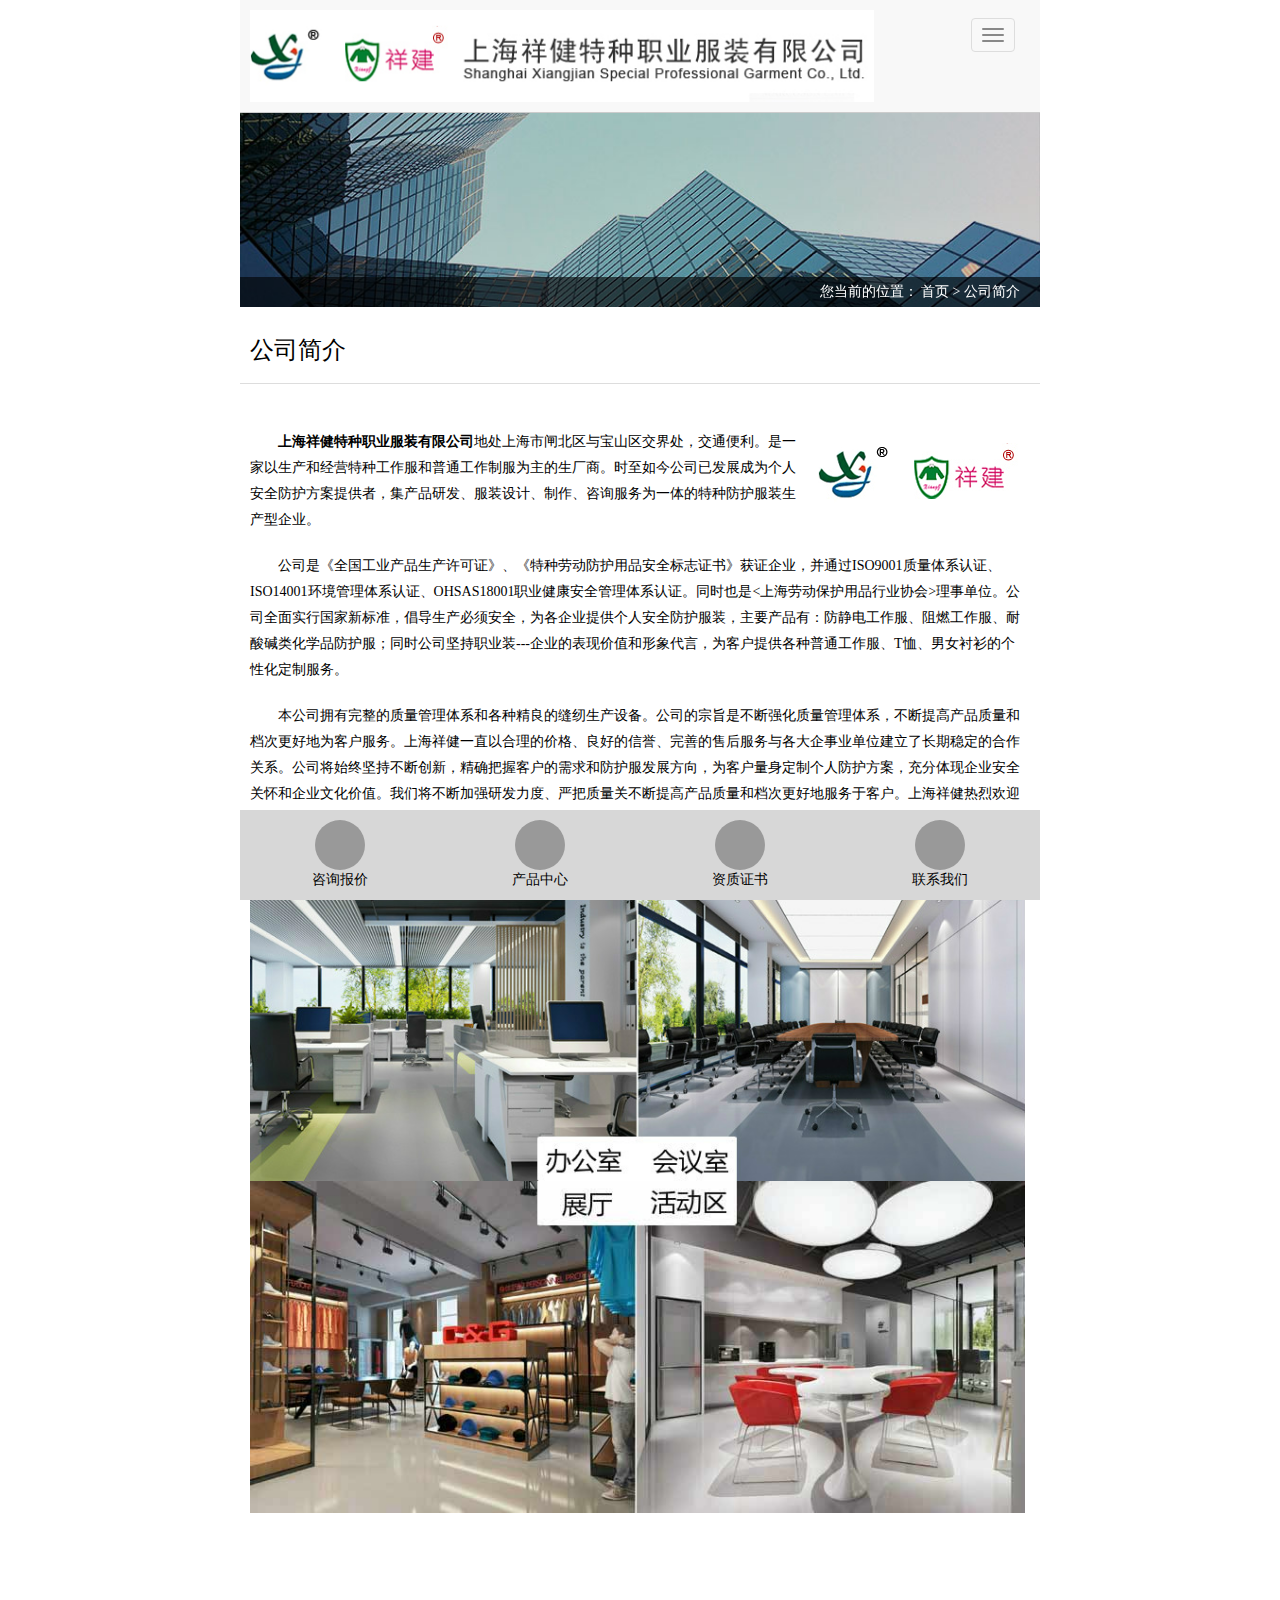
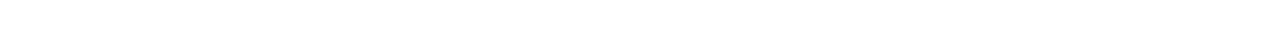
<file: introduction.html>
<!DOCTYPE html>
<html lang="en">
<head>
	<meta charset="UTF-8">
	<meta http-equiv="X-UA-Compatible" content="IE=edge">
	<meta name="viewport" content="width=device-width, initial-scale=1, maximum-scale=1, user-scalable=no">
	<title>公司简介</title>
	<link rel="stylesheet" href="css/home.css">
	<link rel="stylesheet" href="css/bootstrap.min.css">
</head>
<body>
	<div class="home">
		<div class="home-top">
			<div class="home-top-logo">
				<img class="img-responsive" src="img/home_logo.png" alt="">
			</div>
			<div class="home-top-right">
				<button class="top-btn">
					<span></span>
					<span></span>
					<span></span>
				</button>
			</div>
		</div>
		<div class="home-top-menu">
			<ul class="list-group">
				<li class="list-group-item"><a class="top-btn-te" href="javascript:void(0)" data-name="zjxj">走进祥健</a></li>
				<div class="zjxj">
					<li class="list-group-item"><a href="./introduction.html">公司简介</a></li>
					<li class="list-group-item"><a href="./certificate.html">资质证书</a></li>
					<li class="list-group-item"><a href="./case.html">成功案例</a></li>
					<li class="list-group-item"><a href="./contact.html">联系我们</a></li>
					<li class="list-group-item"><a href="./navigationalmap.html">导航地图</a></li>
				</div>
				<li class="list-group-item"><a class="top-btn-te" href="./Productcenter.html">产品中心</a></li>
				<li class="list-group-item"><a class="top-btn-te" href="javascript:void(0)" data-name="gsxw">公司新闻</a></li>
				<div class="gsxw">
					<li class="list-group-item"><a href="./caselist.html">新闻资讯</a></li>
					<li class="list-group-item"><a href="./caselist.html">行业动态</a></li>
				</div>
			</ul>
		</div>
		<section class="cd-main-content"> <img class="img-responsive" src="img/ny_banner01.jpg" alt="关于上海祥健">
			<div class="container">
				<div class="Bread-nav">
					<div class="bread">您当前的位置： <a href="/" rel="nofollow">首页</a> &gt; <a href="/">公司简介</a> </div>
				</div>
			</div>
		</section>
		<div class="home-body">
			<div class="introduction-box">
				<div class="introduction-title">
					<h3>公司简介</h3>
				</div>
				<div class="newstext">
					<p>
						<img class="imgright" src="img/gosilogo.png" alt="">
						<strong>上海祥健特种职业服装有限公司</strong>地处上海市闸北区与宝山区交界处，交通便利。是一家以生产和经营特种工作服和普通工作制服为主的生厂商。时至如今公司已发展成为个人安全防护方案提供者，集产品研发、服装设计、制作、咨询服务为一体的特种防护服装生产型企业。</p>
						<p>
							公司是《全国工业产品生产许可证》、《特种劳动防护用品安全标志证书》获证企业，并通过ISO9001质量体系认证、ISO14001环境管理体系认证、OHSAS18001职业健康安全管理体系认证。同时也是<上海劳动保护用品行业协会>理事单位。公司全面实行国家新标准，倡导生产必须安全，为各企业提供个人安全防护服装，主要产品有：防静电工作服、阻燃工作服、耐酸碱类化学品防护服；同时公司坚持职业装---企业的表现价值和形象代言，为客户提供各种普通工作服、T恤、男女衬衫的个性化定制服务。
						</p>
						<p>
							本公司拥有完整的质量管理体系和各种精良的缝纫生产设备。公司的宗旨是不断强化质量管理体系，不断提高产品质量和档次更好地为客户服务。上海祥健一直以合理的价格、良好的信誉、完善的售后服务与各大企事业单位建立了长期稳定的合作关系。公司将始终坚持不断创新，精确把握客户的需求和防护服发展方向，为客户量身定制个人防护方案，充分体现企业安全关怀和企业文化价值。我们将不断加强研发力度、严把质量关不断提高产品质量和档次更好地服务于客户。上海祥健热烈欢迎各界客商光临惠顾。
						</p>
						<img class="img-responsive" src="img/about.jpg" alt="">
						<img class="img-responsive" src="img/about1.jpg" alt="">
					</div>

				</div>
			</div>
			<div class="home-bottom-nav">
				<div class="container-fluid">
					<div class="row">
						<div class="col-xs-3 col-sm-3 col-md-3 col-lg-3">
							<a class="bottom-nav-logo text-center">
								<div style="width: 50px; height: 50px; border-radius: 50%; background-color: #999999; margin: 0 auto;"></div>
								<span>咨询报价</span>

							</a>
						</div>
						<div class="col-xs-3 col-sm-3 col-md-3 col-lg-3">
							<a class="bottom-nav-logo text-center">
								<div style="width: 50px; height: 50px; border-radius: 50%; background-color: #999999; margin: 0 auto;"></div>
								<span>产品中心</span>

							</a>
						</div>
						<div class="col-xs-3 col-sm-3 col-md-3 col-lg-3">
							<a class="bottom-nav-logo text-center">
								<div style="width: 50px; height: 50px; border-radius: 50%; background-color: #999999; margin: 0 auto;"></div>
								<span>资质证书</span>

							</a>
						</div>
						<div class="col-xs-3 col-sm-3 col-md-3 col-lg-3">
							<a class="bottom-nav-logo text-center">
								<div style="width: 50px; height: 50px; border-radius: 50%; background-color: #999999; margin: 0 auto;"></div>
								<span>联系我们</span>

							</a>
						</div>
					</div>
				</div>
			</div>
		</div>


		<script src="js/jquery-3.3.1.js"></script>
		<script src="js/bootstrap.min.js"></script>
		<script src="js/home.js"></script>
	</body>
	</html>
</file>
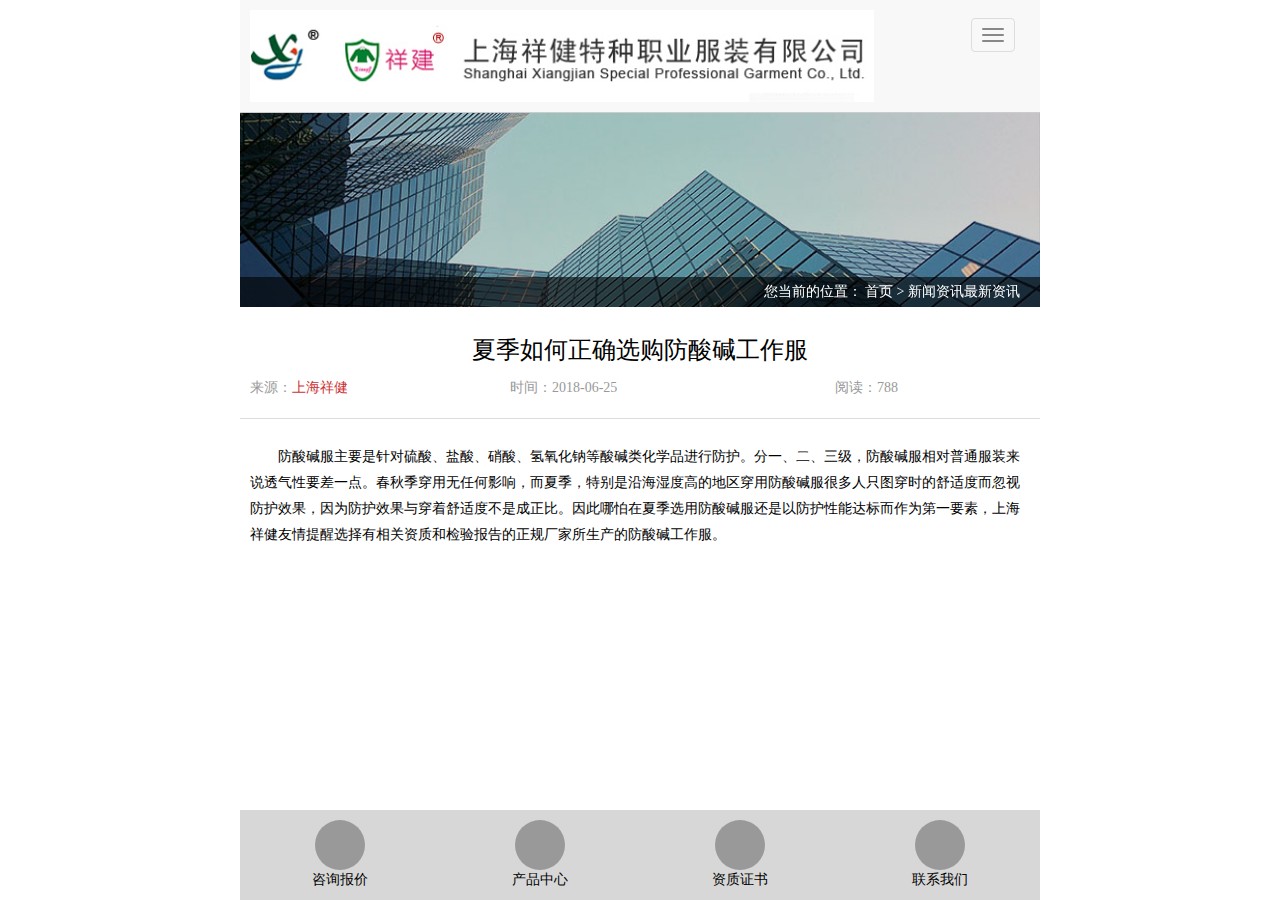
<file: journalism.html>
<!DOCTYPE html>
<html lang="en">
<head>
	<meta charset="UTF-8">
	<meta http-equiv="X-UA-Compatible" content="IE=edge">
	<meta name="viewport" content="width=device-width, initial-scale=1, maximum-scale=1, user-scalable=no">
	<title>新闻</title>
	<link rel="stylesheet" href="css/home.css">
	<link rel="stylesheet" href="css/bootstrap.min.css">
</head>
<body>
	<div class="home">
		<div class="home-top">
			<div class="home-top-logo">
				<img class="img-responsive" src="img/home_logo.png" alt="">
			</div>
			<div class="home-top-right">
				<button class="top-btn">
					<span></span>
					<span></span>
					<span></span>
				</button>
			</div>
		</div>
		<div class="home-top-menu">
			<ul class="list-group">
				<li class="list-group-item"><a class="top-btn-te" href="javascript:void(0)" data-name="zjxj">走进祥健</a></li>
				<div class="zjxj">
					<li class="list-group-item"><a href="./introduction.html">公司简介</a></li>
					<li class="list-group-item"><a href="./certificate.html">资质证书</a></li>
					<li class="list-group-item"><a href="./case.html">成功案例</a></li>
					<li class="list-group-item"><a href="./contact.html">联系我们</a></li>
					<li class="list-group-item"><a href="./navigationalmap.html">导航地图</a></li>
				</div>
				<li class="list-group-item"><a class="top-btn-te" href="./Productcenter.html">产品中心</a></li>
				<li class="list-group-item"><a class="top-btn-te" href="javascript:void(0)" data-name="gsxw">公司新闻</a></li>
				<div class="gsxw">
					<li class="list-group-item"><a href="./caselist.html">新闻资讯</a></li>
					<li class="list-group-item"><a href="./caselist.html">行业动态</a></li>
				</div>
			</ul>
		</div>
		<section class="cd-main-content"> <img class="img-responsive" src="img/ny_banner01.jpg" alt="关于上海祥健">
			<div class="container">
				<div class="Bread-nav">
					<div class="bread">您当前的位置： <a href="/" rel="nofollow">首页</a> &gt; <a href="/">新闻资讯</a>最新资讯</div>
				</div>
			</div>
		</section>
		<div class="home-body">
			<div class="introduction-box">
				<div class="introduction-title text-center">
					<h3>夏季如何正确选购防酸碱工作服</h3>
					<div class="journalism-x">
						<ul>
							<div class="container-fluid">
								<div class="row">
									<div class="col-xs-4 col-sm-4 col-md-4 col-lg-4" style="padding: 0;">
										<li>来源：<a href="#" style="text-decoration: none; color: #CC3333;">上海祥健</a></li>
									</div>
									<div class="col-xs-5 col-sm-5 col-md-5 col-lg-5" style="padding: 0;">
										<li>时间：2018-06-25</li>
									</div>
									<div class="col-xs-3 col-sm-3 col-md-3 col-lg-3" style="padding: 0;">
										<li>阅读：788</li>
									</div>

								</div>
							</div>

						</ul>
					</div>
				</div>
				<div class="journalism">
					<p>防酸碱服主要是针对硫酸、盐酸、硝酸、氢氧化钠等酸碱类化学品进行防护。分一、二、三级，防酸碱服相对普通服装来说透气性要差一点。春秋季穿用无任何影响，而夏季，特别是沿海湿度高的地区穿用防酸碱服很多人只图穿时的舒适度而忽视防护效果，因为防护效果与穿着舒适度不是成正比。因此哪怕在夏季选用防酸碱服还是以防护性能达标而作为第一要素，上海祥健友情提醒选择有相关资质和检验报告的正规厂家所生产的防酸碱工作服。</p>

				</div>



			</div>
			<div class="home-bottom-nav">
				<div class="container-fluid">
					<div class="row">
						<div class="col-xs-3 col-sm-3 col-md-3 col-lg-3">
							<a class="bottom-nav-logo text-center">
								<div style="width: 50px; height: 50px; border-radius: 50%; background-color: #999999; margin: 0 auto;"></div>
								<span>咨询报价</span>

							</a>
						</div>
						<div class="col-xs-3 col-sm-3 col-md-3 col-lg-3">
							<a class="bottom-nav-logo text-center">
								<div style="width: 50px; height: 50px; border-radius: 50%; background-color: #999999; margin: 0 auto;"></div>
								<span>产品中心</span>

							</a>
						</div>
						<div class="col-xs-3 col-sm-3 col-md-3 col-lg-3">
							<a class="bottom-nav-logo text-center">
								<div style="width: 50px; height: 50px; border-radius: 50%; background-color: #999999; margin: 0 auto;"></div>
								<span>资质证书</span>

							</a>
						</div>
						<div class="col-xs-3 col-sm-3 col-md-3 col-lg-3">
							<a class="bottom-nav-logo text-center">
								<div style="width: 50px; height: 50px; border-radius: 50%; background-color: #999999; margin: 0 auto;"></div>
								<span>联系我们</span>

							</a>
						</div>
					</div>
				</div>
			</div>
		</div>


		<script src="js/jquery-3.3.1.js"></script>
		<script src="js/bootstrap.min.js"></script>
		<script src="js/home.js"></script>
	</body>
	</html>
</file>
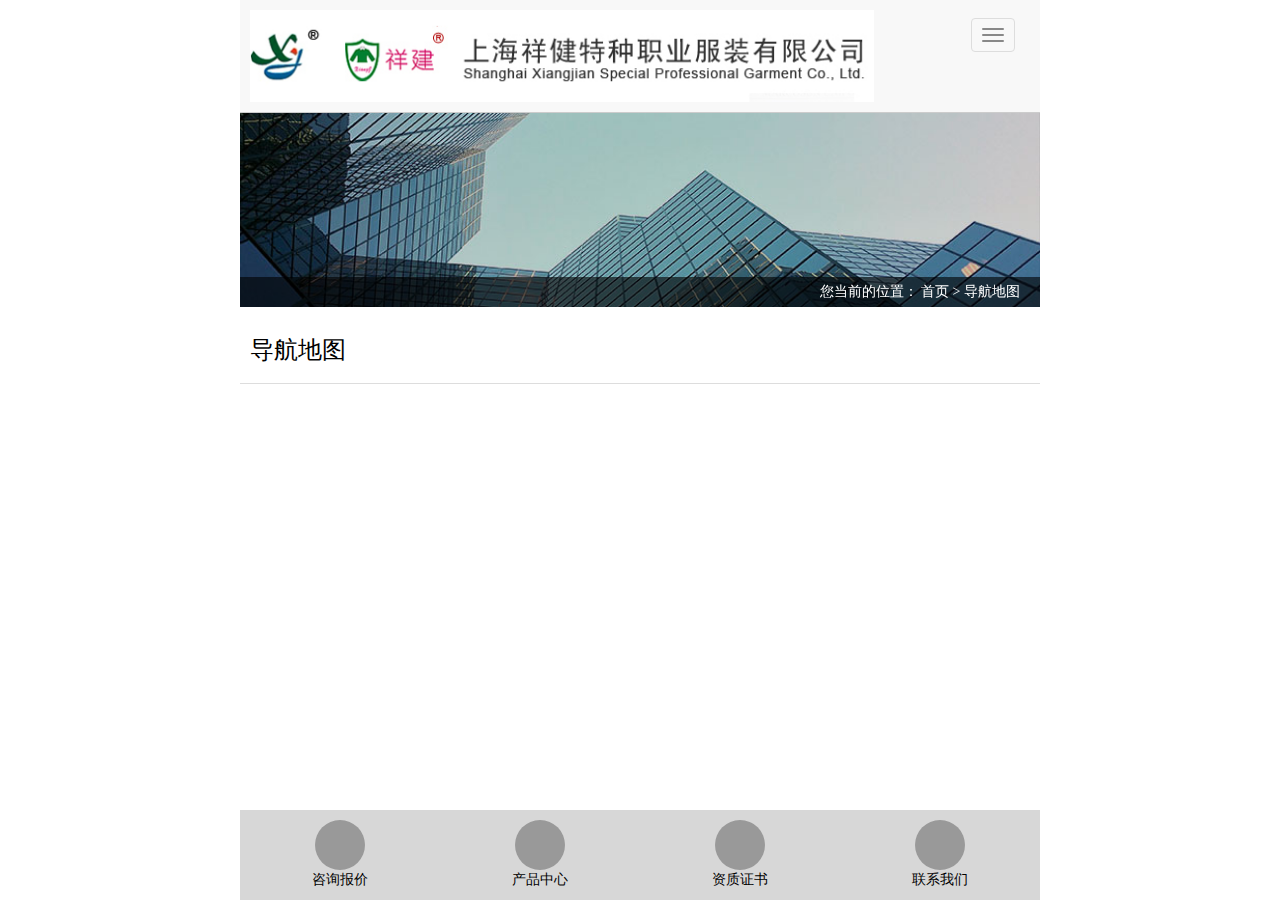
<file: navigationalmap.html>
<!DOCTYPE html>
<html lang="en">
<head>
	<meta charset="UTF-8">
	<meta http-equiv="X-UA-Compatible" content="IE=edge">
	<meta name="viewport" content="width=device-width, initial-scale=1, maximum-scale=1, user-scalable=no">
	<title>导航地图</title>
	<link rel="stylesheet" href="css/home.css">
	<link rel="stylesheet" href="css/bootstrap.min.css">
</head>
<body>
	<div class="home">
		<div class="home-top">
			<div class="home-top-logo">
				<img class="img-responsive" src="img/home_logo.png" alt="">
			</div>
			<div class="home-top-right">
				<button class="top-btn">
					<span></span>
					<span></span>
					<span></span>
				</button>
			</div>
		</div>
		<div class="home-top-menu">
			<ul class="list-group">
				<li class="list-group-item"><a class="top-btn-te" href="javascript:void(0)" data-name="zjxj">走进祥健</a></li>
				<div class="zjxj">
					<li class="list-group-item"><a href="./introduction.html">公司简介</a></li>
					<li class="list-group-item"><a href="./certificate.html">资质证书</a></li>
					<li class="list-group-item"><a href="./case.html">成功案例</a></li>
					<li class="list-group-item"><a href="./contact.html">联系我们</a></li>
					<li class="list-group-item"><a href="./navigationalmap.html">导航地图</a></li>
				</div>
				<li class="list-group-item"><a class="top-btn-te" href="./Productcenter.html">产品中心</a></li>
				<li class="list-group-item"><a class="top-btn-te" href="javascript:void(0)" data-name="gsxw">公司新闻</a></li>
				<div class="gsxw">
					<li class="list-group-item"><a href="./caselist.html">新闻资讯</a></li>
					<li class="list-group-item"><a href="./caselist.html">行业动态</a></li>
				</div>
			</ul>
		</div>
		<section class="cd-main-content"> <img class="img-responsive" src="img/ny_banner01.jpg" alt="关于上海祥健">
			<div class="container">
				<div class="Bread-nav">
					<div class="bread">您当前的位置： <a href="/" rel="nofollow">首页</a> &gt; <a href="/">导航地图</a> </div>
				</div>
			</div>
		</section>
		<div class="home-body">
			<div class="introduction-box">
				<div class="introduction-title">
					<h3>导航地图</h3>
				</div>



			</div>
			<div class="home-bottom-nav">
				<div class="container-fluid">
					<div class="row">
						<div class="col-xs-3 col-sm-3 col-md-3 col-lg-3">
							<a class="bottom-nav-logo text-center">
								<div style="width: 50px; height: 50px; border-radius: 50%; background-color: #999999; margin: 0 auto;"></div>
								<span>咨询报价</span>

							</a>
						</div>
						<div class="col-xs-3 col-sm-3 col-md-3 col-lg-3">
							<a class="bottom-nav-logo text-center">
								<div style="width: 50px; height: 50px; border-radius: 50%; background-color: #999999; margin: 0 auto;"></div>
								<span>产品中心</span>

							</a>
						</div>
						<div class="col-xs-3 col-sm-3 col-md-3 col-lg-3">
							<a class="bottom-nav-logo text-center">
								<div style="width: 50px; height: 50px; border-radius: 50%; background-color: #999999; margin: 0 auto;"></div>
								<span>资质证书</span>

							</a>
						</div>
						<div class="col-xs-3 col-sm-3 col-md-3 col-lg-3">
							<a class="bottom-nav-logo text-center">
								<div style="width: 50px; height: 50px; border-radius: 50%; background-color: #999999; margin: 0 auto;"></div>
								<span>联系我们</span>

							</a>
						</div>
					</div>
				</div>
			</div>
		</div>


		<script src="js/jquery-3.3.1.js"></script>
		<script src="js/bootstrap.min.js"></script>
		<script src="js/home.js"></script>
	</body>
	</html>
</file>
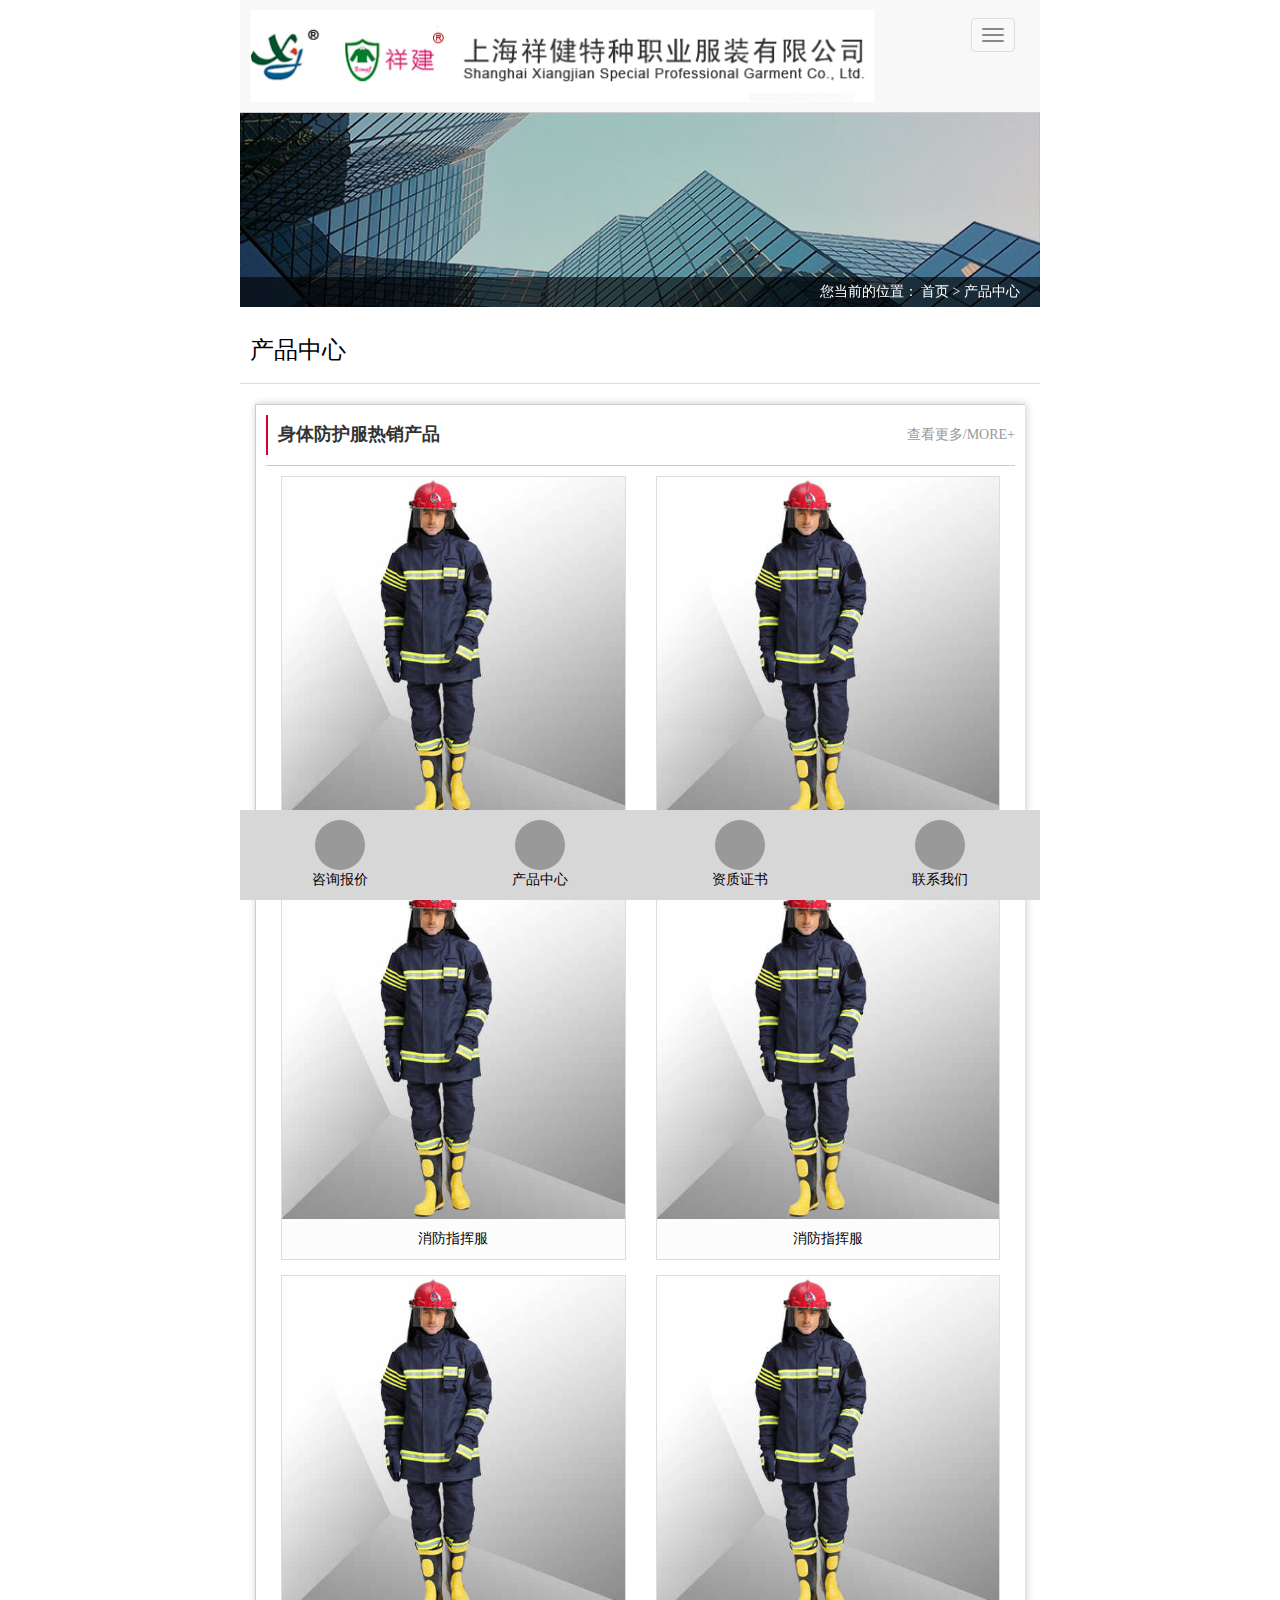
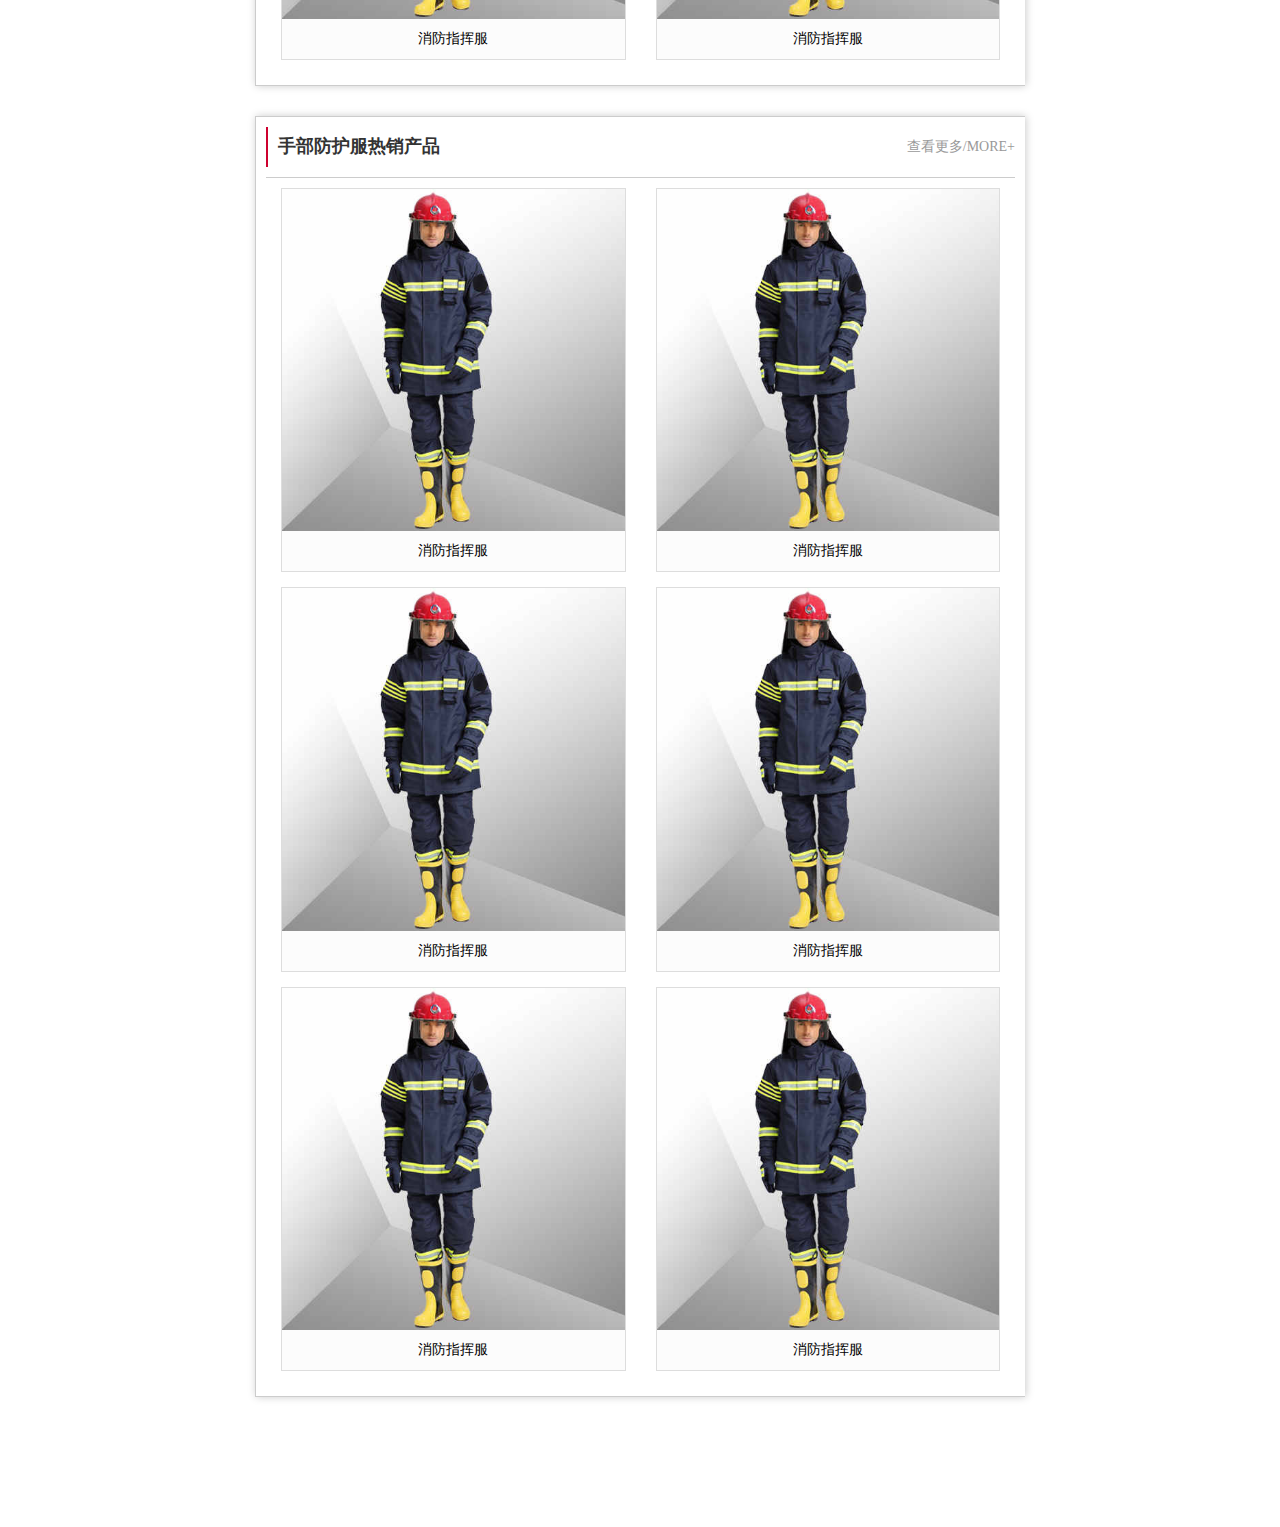
<file: Productcenter.html>
<!DOCTYPE html>
<html lang="en">
<head>
	<meta charset="UTF-8">
	<meta http-equiv="X-UA-Compatible" content="IE=edge">
	<meta name="viewport" content="width=device-width, initial-scale=1, maximum-scale=1, user-scalable=no">
	<title>产品中心</title>
	<link rel="stylesheet" href="css/home.css">
	<link rel="stylesheet" href="css/bootstrap.min.css">
</head>
<body>
	<div class="home">
		<div class="home-top">
			<div class="home-top-logo">
				<img class="img-responsive" src="img/home_logo.png" alt="">
			</div>
			<div class="home-top-right">
				<button class="top-btn">
					<span></span>
					<span></span>
					<span></span>
				</button>
			</div>
		</div>
		<div class="home-top-menu">
			<ul class="list-group">
				<li class="list-group-item"><a class="top-btn-te" href="javascript:void(0)" data-name="zjxj">走进祥健</a></li>
				<div class="zjxj">
					<li class="list-group-item"><a href="./introduction.html">公司简介</a></li>
					<li class="list-group-item"><a href="./certificate.html">资质证书</a></li>
					<li class="list-group-item"><a href="./case.html">成功案例</a></li>
					<li class="list-group-item"><a href="./contact.html">联系我们</a></li>
					<li class="list-group-item"><a href="./navigationalmap.html">导航地图</a></li>
				</div>
				<li class="list-group-item"><a class="top-btn-te" href="./Productcenter.html">产品中心</a></li>
				<li class="list-group-item"><a class="top-btn-te" href="javascript:void(0)" data-name="gsxw">公司新闻</a></li>
				<div class="gsxw">
					<li class="list-group-item"><a href="./caselist.html">新闻资讯</a></li>
					<li class="list-group-item"><a href="./caselist.html">行业动态</a></li>
				</div>
			</ul>
		</div>
		<section class="cd-main-content"> <img class="img-responsive" src="img/ny_banner01.jpg" alt="关于上海祥健">
			<div class="container">
				<div class="Bread-nav">
					<div class="bread">您当前的位置： <a href="/" rel="nofollow">首页</a> &gt; <a href="/">产品中心</a> </div>
				</div>
			</div>
		</section>
		<div class="home-body">
			<div class="introduction-box">
				<div class="introduction-title">
					<h3>产品中心</h3>
				</div>
				<div class="product-model">
					<div class="product-one-list">
						<div class="product-list-title">
							<h4 class="pull-left">身体防护服热销产品</h4>
							<a class="pull-right" href="#">查看更多/MORE+</a>
						</div>
					</div>
					<div class="product-list-body" style="padding-top: 10px;">
						<div class="product-box">
							<div class="container-fluid">
								<div class="row">
									<div class="col-xs-6 col-sm-6 col-md-6 col-lg-6">
										<div class="product-card text-center">
											<a href="#">
												<img  class="img-responsive" src="img/hot_01.jpg" alt="">
												<div class="product-title">
													消防指挥服
												</div>
											</a>
										</div>
									</div>
									<div class="col-xs-6 col-sm-6 col-md-6 col-lg-6">
										<div class="product-card text-center">
											<a href="#">
												<img  class="img-responsive" src="img/hot_01.jpg" alt="">
												<div class="product-title">
													消防指挥服
												</div>
											</a>
										</div>
									</div>
									<div class="col-xs-6 col-sm-6 col-md-6 col-lg-6">
										<div class="product-card text-center">
											<a href="#">
												<img  class="img-responsive" src="img/hot_01.jpg" alt="">
												<div class="product-title">
													消防指挥服
												</div>
											</a>
										</div>
									</div>
									<div class="col-xs-6 col-sm-6 col-md-6 col-lg-6">
										<div class="product-card text-center">
											<a href="#">
												<img  class="img-responsive" src="img/hot_01.jpg" alt="">
												<div class="product-title">
													消防指挥服
												</div>
											</a>
										</div>
									</div>
									<div class="col-xs-6 col-sm-6 col-md-6 col-lg-6">
										<div class="product-card text-center">
											<a href="#">
												<img  class="img-responsive" src="img/hot_01.jpg" alt="">
												<div class="product-title">
													消防指挥服
												</div>
											</a>
										</div>
									</div>
									<div class="col-xs-6 col-sm-6 col-md-6 col-lg-6">
										<div class="product-card text-center">
											<a href="#">
												<img  class="img-responsive" src="img/hot_01.jpg" alt="">
												<div class="product-title">
													消防指挥服
												</div>
											</a>
										</div>
									</div>
								</div>
							</div>
						</div>
					</div>
				</div>
				<div class="product-model">
					<div class="product-one-list">
						<div class="product-list-title">
							<h4 class="pull-left">手部防护服热销产品</h4>
							<a class="pull-right" href="#">查看更多/MORE+</a>
						</div>
					</div>
					<div class="product-list-body" style="padding-top: 10px;">
						<div class="product-box">
							<div class="container-fluid">
								<div class="row">
									<div class="col-xs-6 col-sm-6 col-md-6 col-lg-6">
										<div class="product-card text-center">
											<a href="#">
												<img  class="img-responsive" src="img/hot_01.jpg" alt="">
												<div class="product-title">
													消防指挥服
												</div>
											</a>
										</div>
									</div>
									<div class="col-xs-6 col-sm-6 col-md-6 col-lg-6">
										<div class="product-card text-center">
											<a href="#">
												<img  class="img-responsive" src="img/hot_01.jpg" alt="">
												<div class="product-title">
													消防指挥服
												</div>
											</a>
										</div>
									</div>
									<div class="col-xs-6 col-sm-6 col-md-6 col-lg-6">
										<div class="product-card text-center">
											<a href="#">
												<img  class="img-responsive" src="img/hot_01.jpg" alt="">
												<div class="product-title">
													消防指挥服
												</div>
											</a>
										</div>
									</div>
									<div class="col-xs-6 col-sm-6 col-md-6 col-lg-6">
										<div class="product-card text-center">
											<a href="#">
												<img  class="img-responsive" src="img/hot_01.jpg" alt="">
												<div class="product-title">
													消防指挥服
												</div>
											</a>
										</div>
									</div>
									<div class="col-xs-6 col-sm-6 col-md-6 col-lg-6">
										<div class="product-card text-center">
											<a href="#">
												<img  class="img-responsive" src="img/hot_01.jpg" alt="">
												<div class="product-title">
													消防指挥服
												</div>
											</a>
										</div>
									</div>
									<div class="col-xs-6 col-sm-6 col-md-6 col-lg-6">
										<div class="product-card text-center">
											<a href="#">
												<img  class="img-responsive" src="img/hot_01.jpg" alt="">
												<div class="product-title">
													消防指挥服
												</div>
											</a>
										</div>
									</div>
								</div>
							</div>
						</div>
					</div>
				</div>



			</div>
			<div class="home-bottom-nav">
				<div class="container-fluid">
					<div class="row">
						<div class="col-xs-3 col-sm-3 col-md-3 col-lg-3">
							<a class="bottom-nav-logo text-center">
								<div style="width: 50px; height: 50px; border-radius: 50%; background-color: #999999; margin: 0 auto;"></div>
								<span>咨询报价</span>

							</a>
						</div>
						<div class="col-xs-3 col-sm-3 col-md-3 col-lg-3">
							<a class="bottom-nav-logo text-center">
								<div style="width: 50px; height: 50px; border-radius: 50%; background-color: #999999; margin: 0 auto;"></div>
								<span>产品中心</span>

							</a>
						</div>
						<div class="col-xs-3 col-sm-3 col-md-3 col-lg-3">
							<a class="bottom-nav-logo text-center">
								<div style="width: 50px; height: 50px; border-radius: 50%; background-color: #999999; margin: 0 auto;"></div>
								<span>资质证书</span>

							</a>
						</div>
						<div class="col-xs-3 col-sm-3 col-md-3 col-lg-3">
							<a class="bottom-nav-logo text-center">
								<div style="width: 50px; height: 50px; border-radius: 50%; background-color: #999999; margin: 0 auto;"></div>
								<span>联系我们</span>

							</a>
						</div>
					</div>
				</div>
			</div>
		</div>


		<script src="js/jquery-3.3.1.js"></script>
		<script src="js/bootstrap.min.js"></script>
		<script src="js/home.js"></script>
	</body>
	</html>
</file>
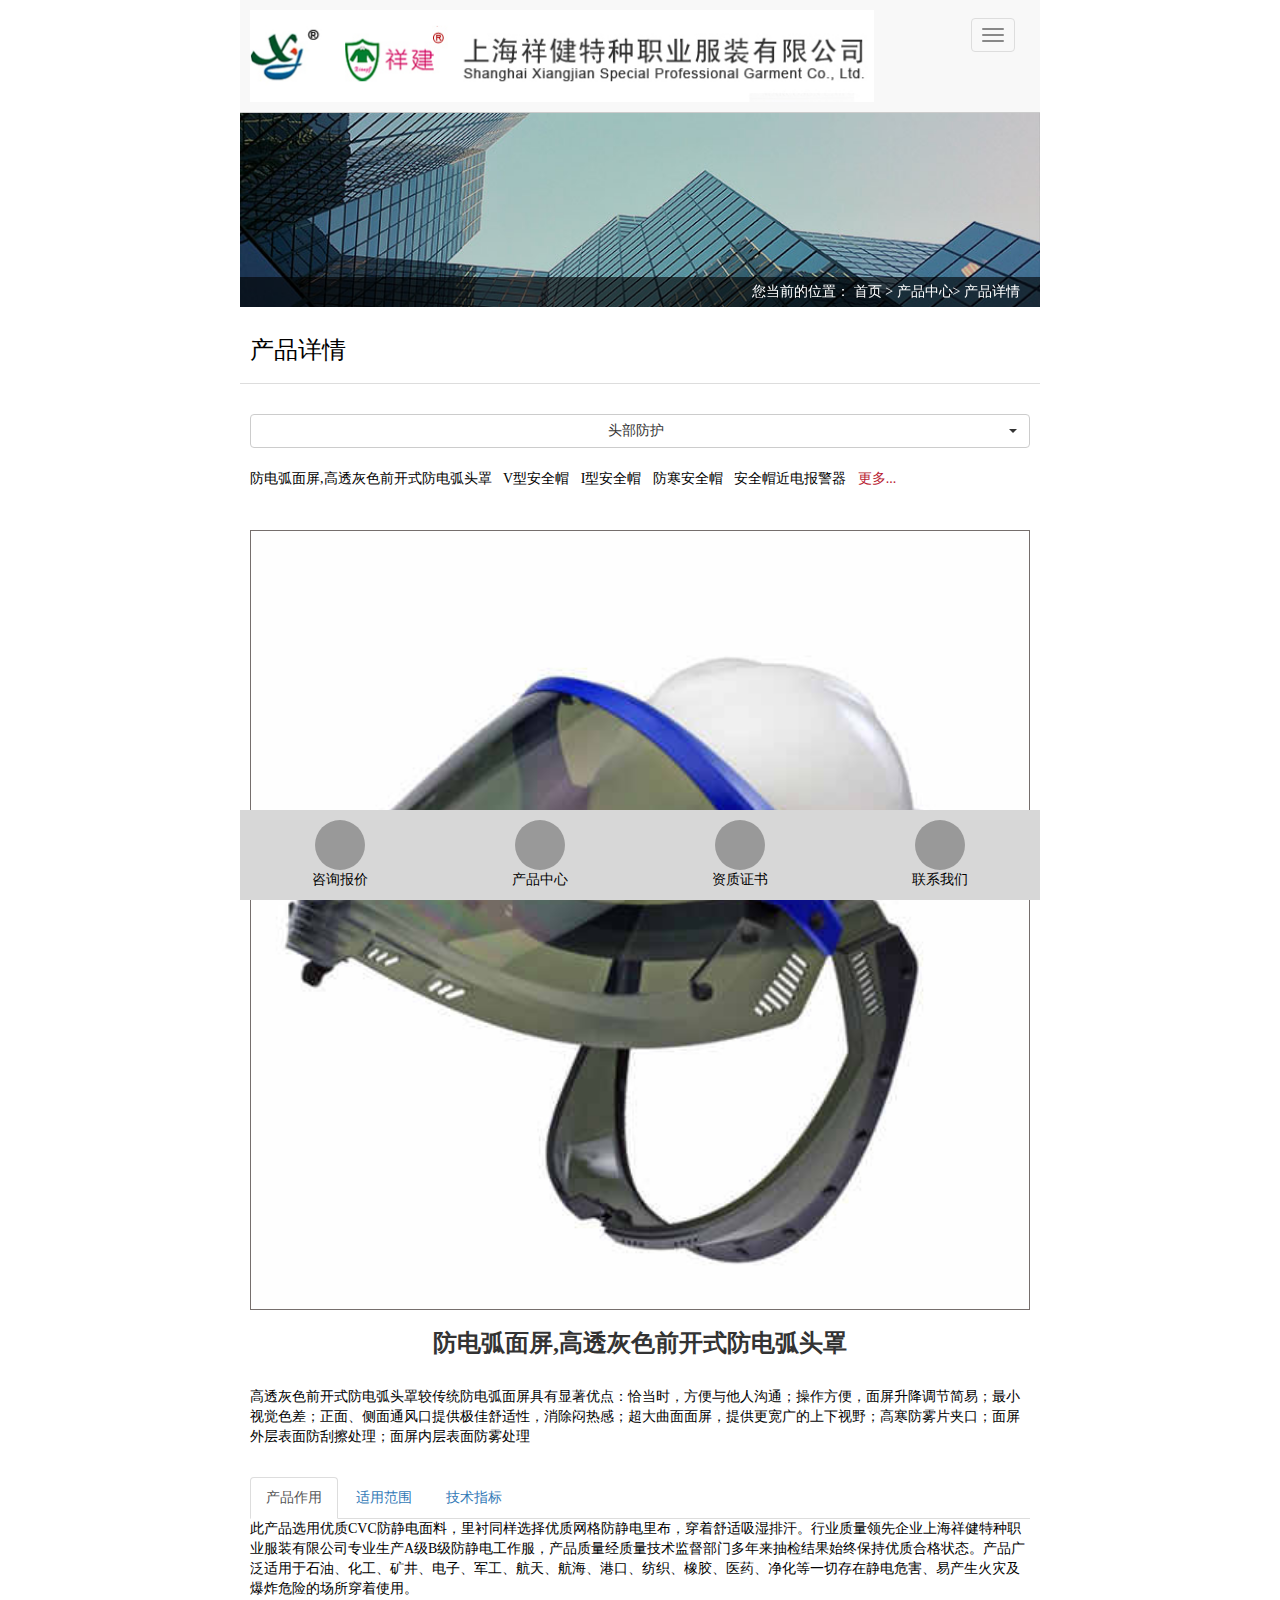
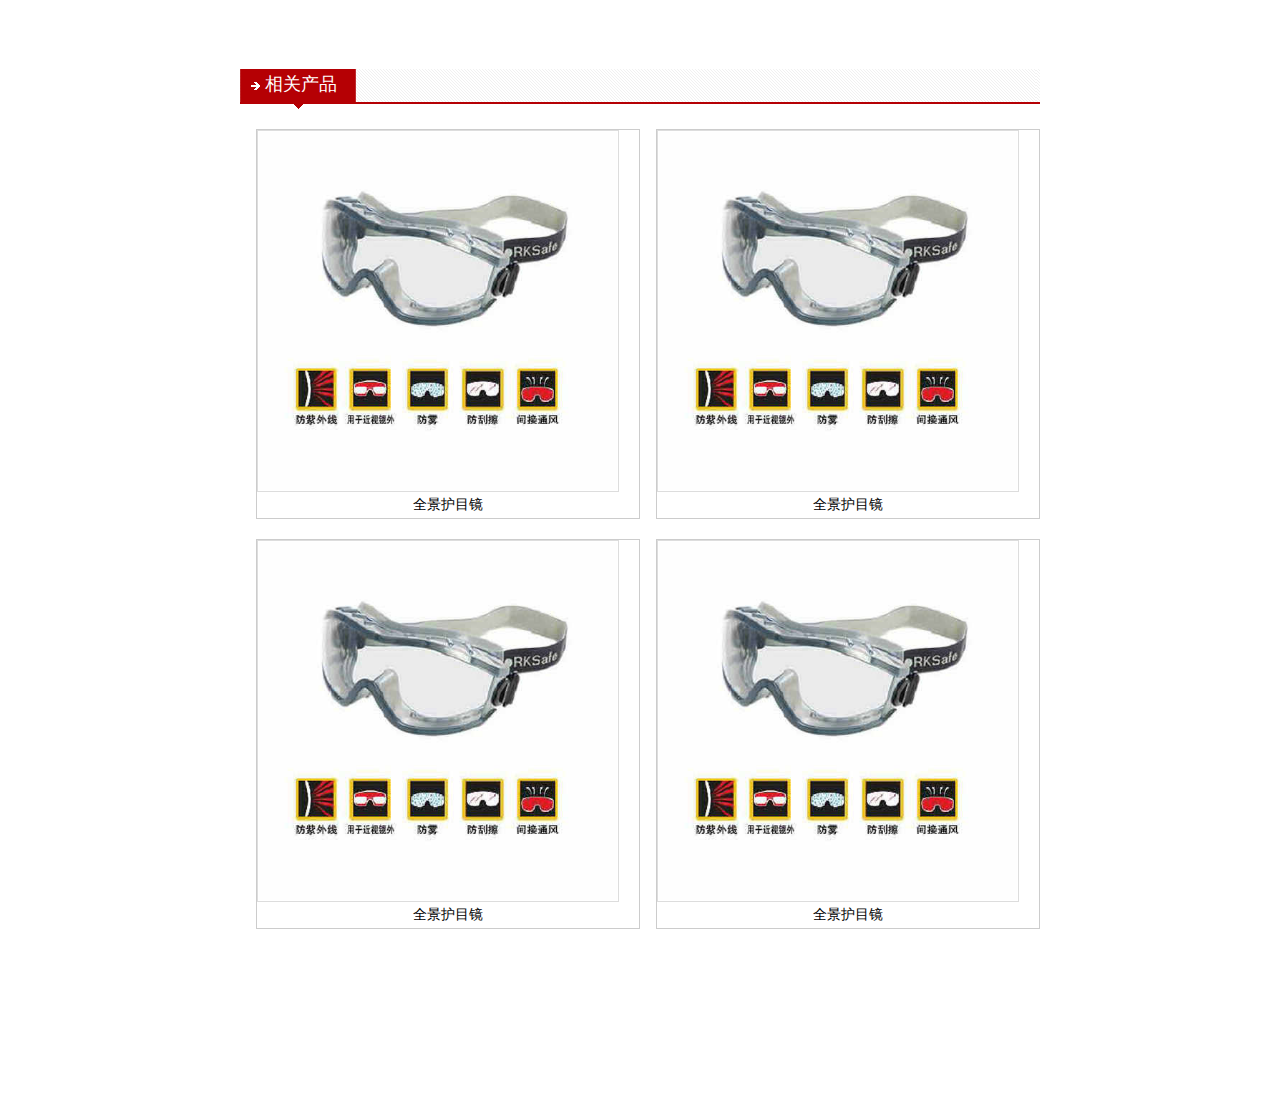
<file: productdetails.html>
<!DOCTYPE html>
<html lang="en">
<head>
	<meta charset="UTF-8">
	<meta http-equiv="X-UA-Compatible" content="IE=edge">
	<meta name="viewport" content="width=device-width, initial-scale=1, maximum-scale=1, user-scalable=no">
	<title>产品详情</title>
	<link rel="stylesheet" href="css/home.css">
	<link rel="stylesheet" href="css/bootstrap.min.css">
</head>
<body>
	<div class="home">
		<div class="home-top">
			<div class="home-top-logo">
				<img class="img-responsive" src="img/home_logo.png" alt="">
			</div>
			<div class="home-top-right">
				<button class="top-btn">
					<span></span>
					<span></span>
					<span></span>
				</button>
			</div>
		</div>
	<div class="home-top-menu">
			<ul class="list-group">
				<li class="list-group-item"><a class="top-btn-te" href="javascript:void(0)" data-name="zjxj">走进祥健</a></li>
				<div class="zjxj">
					<li class="list-group-item"><a href="./introduction.html">公司简介</a></li>
					<li class="list-group-item"><a href="./certificate.html">资质证书</a></li>
					<li class="list-group-item"><a href="./case.html">成功案例</a></li>
					<li class="list-group-item"><a href="./contact.html">联系我们</a></li>
					<li class="list-group-item"><a href="./navigationalmap.html">导航地图</a></li>
				</div>
				<li class="list-group-item"><a class="top-btn-te" href="./Productcenter.html">产品中心</a></li>
				<li class="list-group-item"><a class="top-btn-te" href="javascript:void(0)" data-name="gsxw">公司新闻</a></li>
				<div class="gsxw">
					<li class="list-group-item"><a href="./caselist.html">新闻资讯</a></li>
					<li class="list-group-item"><a href="./caselist.html">行业动态</a></li>
				</div>
			</ul>
		</div>
		<section class="cd-main-content"> <img class="img-responsive" src="img/ny_banner01.jpg" alt="关于上海祥健">
			<div class="container">
				<div class="Bread-nav">
					<div class="bread">您当前的位置： <a href="/" rel="nofollow">首页</a> &gt; <a href="/">产品中心</a>&gt; <a href="/">产品详情</a> </div>
				</div>
			</div>
		</section>
		<div class="home-body">
			<div class="introduction-box">
				<div class="introduction-title">
					<h3>产品详情</h3>
				</div>
				<div class="productdetails">
					<div class="productdetails-xl">
						<div class="dropdown">
							<button class="btn btn-default btn-block dropdown-toggle" type="button" id="dropdownMenu1" data-toggle="dropdown" aria-haspopup="true" aria-expanded="true">
								头部防护
								<span class="caret pull-right" style="margin-top: 8px;"></span>
							</button>
							<ul class="dropdown-menu" aria-labelledby="dropdownMenu1" style="width: 100%;">
								<li><a href="#">眼面部防护</a></li>
								<li><a href="#">身体防护</a></li>
								<li><a href="#">足部防护</a></li>
								<li><a href="#">电力安全工器具</a></li>
							</ul>
						</div>
					</div>
					<div class="product-select-link">
						<a href="#">防电弧面屏,高透灰色前开式防电弧头罩	</a>
						<a href="#">V型安全帽</a>
						<a href="#">I型安全帽</a>
						<a href="#">防寒安全帽</a>
						<a href="#">安全帽近电报警器</a>
						<a href="#" class="avc">更多...</a>
					</div>
					<div class="productdeta-img text-center">
						<img class="img-responsive" src="img/productdetails01.jpg" alt="">
						<h3>防电弧面屏,高透灰色前开式防电弧头罩</h3>
					</div>
					<div class="cateby">
						<p>高透灰色前开式防电弧头罩较传统防电弧面屏具有显著优点：恰当时，方便与他人沟通；操作方便，面屏升降调节简易；最小视觉色差；正面、侧面通风口提供极佳舒适性，消除闷热感；超大曲面面屏，提供更宽广的上下视野；高寒防雾片夹口；面屏外层表面防刮擦处理；面屏内层表面防雾处理</p>
					</div>
					<div class="tab-box">
						<ul class="nav nav-tabs">
							<li class="active"><a href="#cpzy" data-toggle="tab">产品作用</a></li>
							<li><a href="#syfw" data-toggle="tab">适用范围</a></li>
							<li><a href="#jszb" data-toggle="tab">技术指标</a></li>
						</ul>
						<div id="myTabContent" class="tab-content">
							<div class="tab-pane fade in active" id="cpzy">
								<p>此产品选用优质CVC防静电面料，里衬同样选择优质网格防静电里布，穿着舒适吸湿排汗。行业质量领先企业上海祥健特种职业服装有限公司专业生产A级B级防静电工作服，产品质量经质量技术监督部门多年来抽检结果始终保持优质合格状态。产品广泛适用于石油、化工、矿井、电子、军工、航天、航海、港口、纺织、橡胶、医药、净化等一切存在静电危害、易产生火灾及爆炸危险的场所穿着使用。</p>
							</div>
							<div class="tab-pane fade" id="syfw">
								<p>产品广泛适用于石油、化工、矿井、电子、军工、航天、航海、港口、纺织、橡胶、医药、净化等一切存在静电危害、易产生火灾及爆炸危险的场所穿着使用。欢迎新老客户来人来厂选购。</p>
							</div>
							<div class="tab-pane fade" id="jszb">
								<ol>
									<li>抗静电性：防静电工作服带电电荷量B级0.2~0.6μc/件，点对点电阻在B级范围；</li>
									<li>耐洗涤性：B级洗涤时间≥16.5小时；</li>
									<li>防静电工作服面料断裂强力：经向厚料≥780N、薄料≥490N、纬向≥390N（不论厚料、薄料）。</li>
								</ol>
							</div>
						</div>
						
					</div>
					<div class="pxianguan">
						<h3 class="txt-tit p16">相关产品</h3>

						<div class="main-box text-center">
							<div class="main-box-img"> <a class="box-img-hover" href="#"> <img src="img/245.jpg" alt="全景护目镜"> </a> </div>
							<div class="main-box-p"> <span><a href="#">全景护目镜</a></span>
							</div>
						</div>
						<div class="main-box text-center">
							<div class="main-box-img"> <a class="box-img-hover" href="#"> <img src="img/245.jpg" alt="全景护目镜"> </a> </div>
							<div class="main-box-p"> <span><a href="#">全景护目镜</a></span>
							</div>
						</div>
						<div class="main-box text-center">
							<div class="main-box-img"> <a class="box-img-hover" href="#"> <img src="img/245.jpg" alt="全景护目镜"> </a> </div>
							<div class="main-box-p"> <span><a href="#">全景护目镜</a></span>
							</div>
						</div>
						<div class="main-box text-center">
							<div class="main-box-img"> <a class="box-img-hover" href="#"> <img src="img/245.jpg" alt="全景护目镜"> </a> </div>
							<div class="main-box-p"> <span><a href="#">全景护目镜</a></span>
							</div>
						</div>
					</div>
				</div>
			</div>
		</div>
		<div class="home-bottom-nav">
			<div class="container-fluid">
				<div class="row">
					<div class="col-xs-3 col-sm-3 col-md-3 col-lg-3">
						<a class="bottom-nav-logo text-center">
							<div style="width: 50px; height: 50px; border-radius: 50%; background-color: #999999; margin: 0 auto;"></div>
							<span>咨询报价</span>

						</a>
					</div>
					<div class="col-xs-3 col-sm-3 col-md-3 col-lg-3">
						<a class="bottom-nav-logo text-center">
							<div style="width: 50px; height: 50px; border-radius: 50%; background-color: #999999; margin: 0 auto;"></div>
							<span>产品中心</span>

						</a>
					</div>
					<div class="col-xs-3 col-sm-3 col-md-3 col-lg-3">
						<a class="bottom-nav-logo text-center">
							<div style="width: 50px; height: 50px; border-radius: 50%; background-color: #999999; margin: 0 auto;"></div>
							<span>资质证书</span>

						</a>
					</div>
					<div class="col-xs-3 col-sm-3 col-md-3 col-lg-3">
						<a class="bottom-nav-logo text-center">
							<div style="width: 50px; height: 50px; border-radius: 50%; background-color: #999999; margin: 0 auto;"></div>
							<span>联系我们</span>

						</a>
					</div>
				</div>
			</div>
		</div>
	</div>


		<script src="js/jquery-3.3.1.js"></script>
		<script src="js/bootstrap.min.js"></script>
		<script src="js/home.js"></script>
	</body>
	</html>
</file>
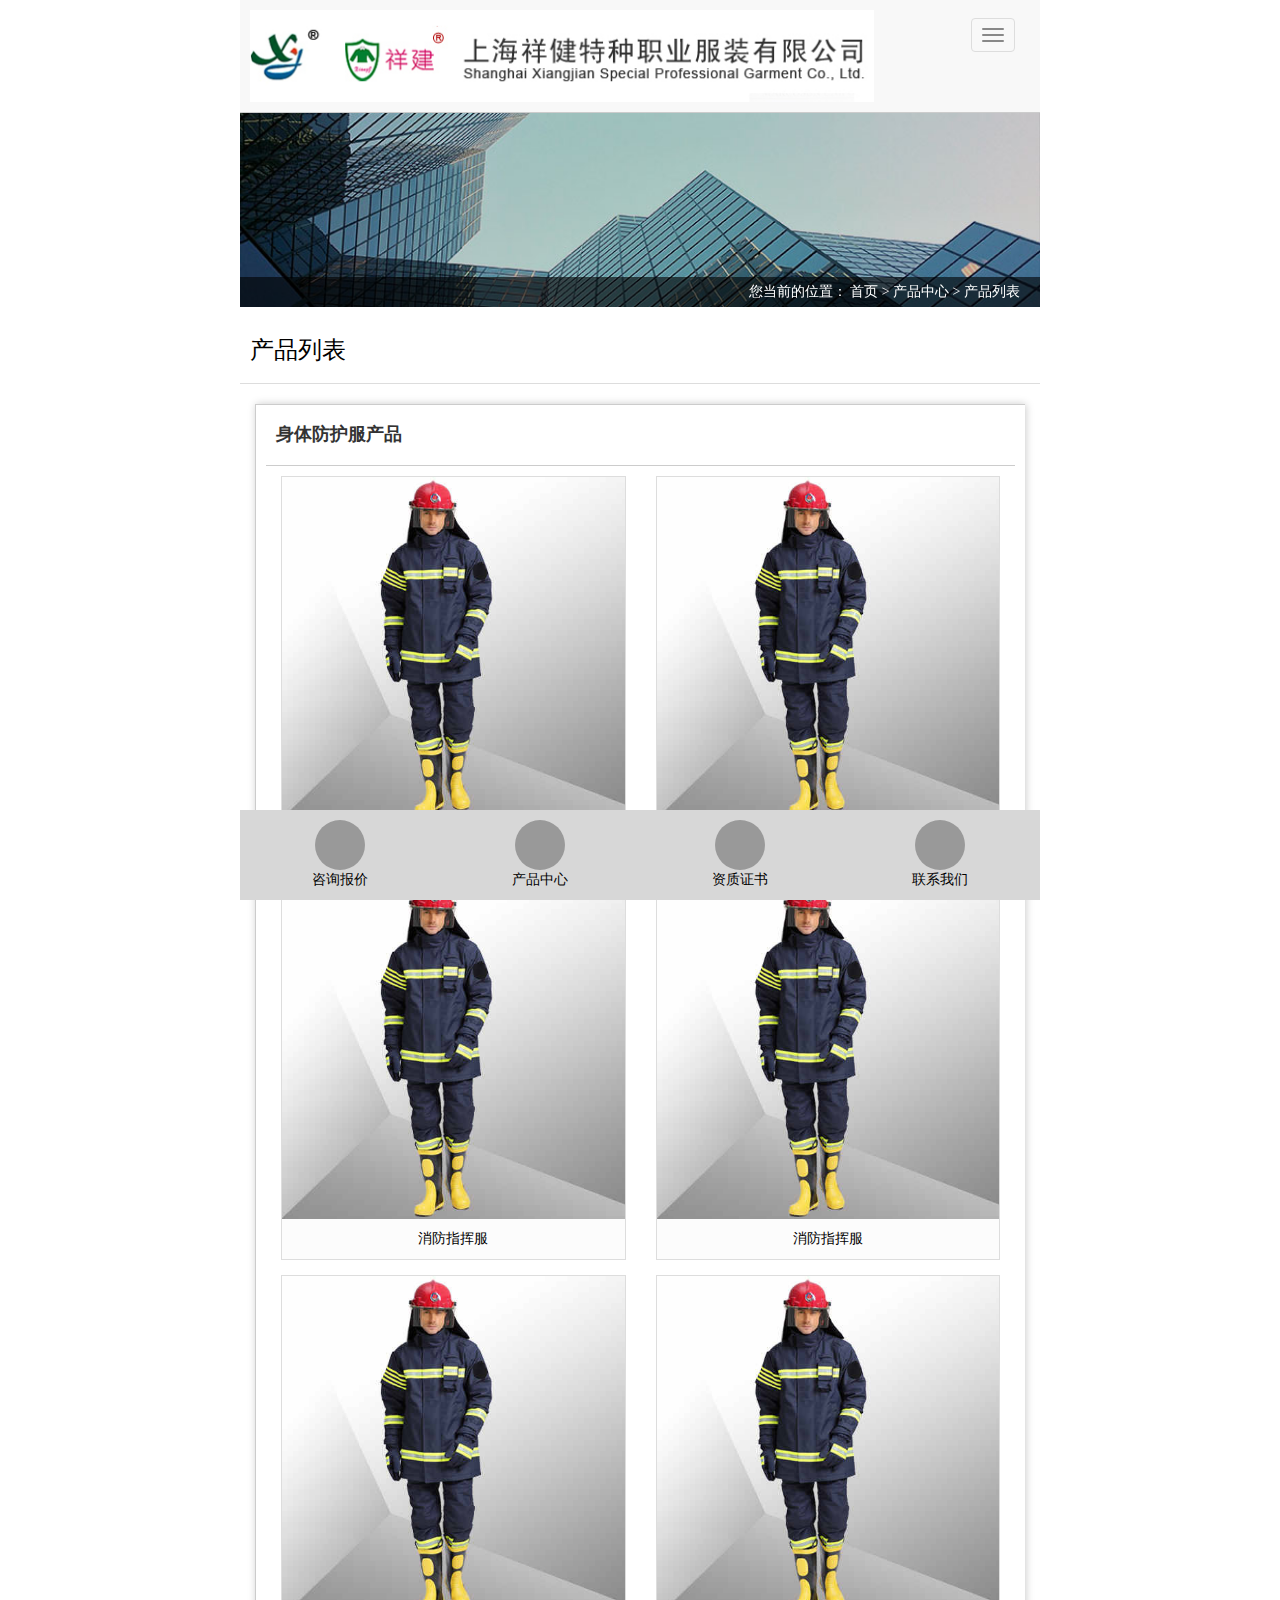
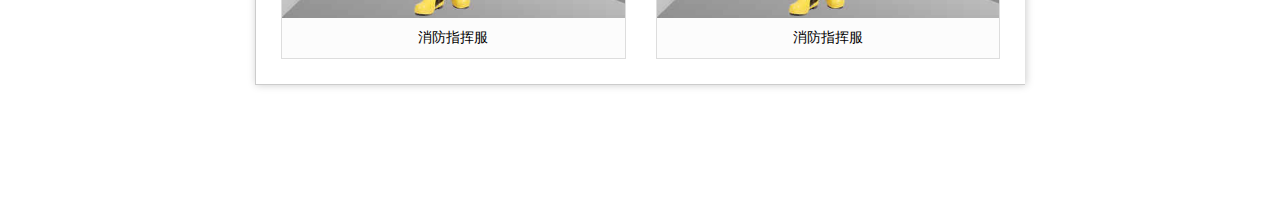
<file: productlist.html>
<!DOCTYPE html>
<html lang="en">
<head>
	<meta charset="UTF-8">
	<meta http-equiv="X-UA-Compatible" content="IE=edge">
	<meta name="viewport" content="width=device-width, initial-scale=1, maximum-scale=1, user-scalable=no">
	<title>产品列表</title>
	<link rel="stylesheet" href="css/home.css">
	<link rel="stylesheet" href="css/bootstrap.min.css">
</head>
<body>
	<div class="home">
		<div class="home-top">
			<div class="home-top-logo">
				<img class="img-responsive" src="img/home_logo.png" alt="">
			</div>
			<div class="home-top-right">
				<button class="top-btn">
					<span></span>
					<span></span>
					<span></span>
				</button>
			</div>
		</div>
		<div class="home-top-menu">
			<ul class="list-group">
				<li class="list-group-item"><a class="top-btn-te" href="javascript:void(0)" data-name="zjxj">走进祥健</a></li>
				<div class="zjxj">
					<li class="list-group-item"><a href="./introduction.html">公司简介</a></li>
					<li class="list-group-item"><a href="./certificate.html">资质证书</a></li>
					<li class="list-group-item"><a href="./case.html">成功案例</a></li>
					<li class="list-group-item"><a href="./contact.html">联系我们</a></li>
					<li class="list-group-item"><a href="./navigationalmap.html">导航地图</a></li>
				</div>
				<li class="list-group-item"><a class="top-btn-te" href="./Productcenter.html">产品中心</a></li>
				<li class="list-group-item"><a class="top-btn-te" href="javascript:void(0)" data-name="gsxw">公司新闻</a></li>
				<div class="gsxw">
					<li class="list-group-item"><a href="./caselist.html">新闻资讯</a></li>
					<li class="list-group-item"><a href="./caselist.html">行业动态</a></li>
				</div>
			</ul>
		</div>
		<section class="cd-main-content"> <img class="img-responsive" src="img/ny_banner01.jpg" alt="关于上海祥健">
			<div class="container">
				<div class="Bread-nav">
					<div class="bread">您当前的位置： <a href="/" rel="nofollow">首页</a> &gt; <a href="/">产品中心</a> &gt; <a href="/">产品列表</a> </div>
				</div>
			</div>
		</section>
		<div class="home-body">
			<div class="introduction-box">
				<div class="introduction-title">
					<h3>产品列表</h3>
				</div>
				<div class="product-model">
					<div class="product-one-list">
						<div class="product-list-title" style="border:none;">
							<h4 class="pull-left">身体防护服产品</h4>
						</div>
					</div>
					<div class="product-list-body" style="padding-top: 10px;">
						<div class="product-box">
							<div class="container-fluid">
								<div class="row">
									<div class="col-xs-6 col-sm-6 col-md-6 col-lg-6">
										<div class="product-card text-center">
											<a href="#">
												<img  class="img-responsive" src="img/hot_01.jpg" alt="">
												<div class="product-title">
													消防指挥服
												</div>
											</a>
										</div>
									</div>
									<div class="col-xs-6 col-sm-6 col-md-6 col-lg-6">
										<div class="product-card text-center">
											<a href="#">
												<img  class="img-responsive" src="img/hot_01.jpg" alt="">
												<div class="product-title">
													消防指挥服
												</div>
											</a>
										</div>
									</div>
									<div class="col-xs-6 col-sm-6 col-md-6 col-lg-6">
										<div class="product-card text-center">
											<a href="#">
												<img  class="img-responsive" src="img/hot_01.jpg" alt="">
												<div class="product-title">
													消防指挥服
												</div>
											</a>
										</div>
									</div>
									<div class="col-xs-6 col-sm-6 col-md-6 col-lg-6">
										<div class="product-card text-center">
											<a href="#">
												<img  class="img-responsive" src="img/hot_01.jpg" alt="">
												<div class="product-title">
													消防指挥服
												</div>
											</a>
										</div>
									</div>
									<div class="col-xs-6 col-sm-6 col-md-6 col-lg-6">
										<div class="product-card text-center">
											<a href="#">
												<img  class="img-responsive" src="img/hot_01.jpg" alt="">
												<div class="product-title">
													消防指挥服
												</div>
											</a>
										</div>
									</div>
									<div class="col-xs-6 col-sm-6 col-md-6 col-lg-6">
										<div class="product-card text-center">
											<a href="#">
												<img  class="img-responsive" src="img/hot_01.jpg" alt="">
												<div class="product-title">
													消防指挥服
												</div>
											</a>
										</div>
									</div>
								</div>
							</div>
						</div>
					</div>
				</div>
			</div>
			<div class="home-bottom-nav">
				<div class="container-fluid">
					<div class="row">
						<div class="col-xs-3 col-sm-3 col-md-3 col-lg-3">
							<a class="bottom-nav-logo text-center">
								<div style="width: 50px; height: 50px; border-radius: 50%; background-color: #999999; margin: 0 auto;"></div>
								<span>咨询报价</span>

							</a>
						</div>
						<div class="col-xs-3 col-sm-3 col-md-3 col-lg-3">
							<a class="bottom-nav-logo text-center">
								<div style="width: 50px; height: 50px; border-radius: 50%; background-color: #999999; margin: 0 auto;"></div>
								<span>产品中心</span>

							</a>
						</div>
						<div class="col-xs-3 col-sm-3 col-md-3 col-lg-3">
							<a class="bottom-nav-logo text-center">
								<div style="width: 50px; height: 50px; border-radius: 50%; background-color: #999999; margin: 0 auto;"></div>
								<span>资质证书</span>

							</a>
						</div>
						<div class="col-xs-3 col-sm-3 col-md-3 col-lg-3">
							<a class="bottom-nav-logo text-center">
								<div style="width: 50px; height: 50px; border-radius: 50%; background-color: #999999; margin: 0 auto;"></div>
								<span>联系我们</span>

							</a>
						</div>
					</div>
				</div>
			</div>
		</div>


		<script src="js/jquery-3.3.1.js"></script>
		<script src="js/bootstrap.min.js"></script>
		<script src="js/home.js"></script>
	</body>
	</html>
</file>
<file: css/home.css>
body,div,p,h1,h2,h3,h4,h5,h6,ul{
	padding: 0;
}
p,h1,h2,h3,h4,h5,h6,ul{
	color: #000;
}
div{
	display: block;
}
*{
	box-sizing: border-box;
	font-family: "微软雅黑";
	font-size: 14px;
}
img{
	width: 100%;
}
.home{
	max-width: 800px;
	margin: 0 auto;
}
.home-top{
	padding: 10px;
	border-bottom: solid 1px #ccc;
	background-color: #F8F8F8;
	width: 100%;
}
.home-top-logo{
	max-width: 80%;
	float: left;
	height: 100%;
}
.home-top-logo img{
	vertical-align: middle;
	display: inline-block;
}
.home-top-right{
	float: right;
	max-width: 20%;
}

.top-btn{
	position: relative;
	float: right;
	padding: 9px 10px;
	margin-top: 8px;
	margin-right: 15px;
	margin-bottom: 8px;
	background-color: transparent;
	background-image: none;
	border: 1px solid transparent;
	border-radius: 4px;
}
.home-top-right .top-btn{
	border-color: #ddd;
}
.home-top-right .top-btn span{
	background-color: #888;
	display: block;
	width: 22px;
	height: 2px;
	border-radius: 1px;

}
.home-top-right .top-btn span+span{
	margin-top: 4px;
}
.home-top-menu{
	display: none;
}
.home-top-menu .list-group{
	margin: 0;
}
.home-top-menu .list-group>.list-group-item{
	border-radius: 0;
	border: none;
	background-color: #e7e7e7;
}
.home-top-menu .list-group .list-group-item a{
	text-decoration: none;
	color: #000;
	display: block;
}
.home-body{
	padding-bottom: 10px;
}
.product-card{
	border: solid 1px #ddd;
	margin-bottom: 15px;
}
.product-card a{
	text-decoration: none;
	color: #000;
}
.product-card a:hover{
	text-decoration: none;
}
.product-title{
	padding: 10px;
	background-color: #fcfcfc;
}
.knowledge-text{
	line-height: 20px;
	text-align: left;
}
.knowledge .btn{
	margin-top: 10px; 
}
.ronyu .carousel-control{
	height: 15%;
	top: 40%;
}
.productclass-list .btn{
	margin-bottom: 10px;
}
.home-bottom-nav{
	background-color: #D7D7D7;
	position:fixed;
	bottom: 0;
	width: 100%;
	max-width: 800px;
}
.bottom-nav-logo{
	padding: 10px 0;
	display: block;
	color: #000;
	text-decoration: none;
}
.newstext {
	padding: 20px 15px 30px 10px;
	line-height: 26px;
}
.imgright{
	float: right;
	display: block;
	width: auto;
}
.newstext p{
	text-indent: 2em;
	padding: 5px 0;
}
.cd-main-content, .cd-main-header {
	/* Force Hardware Acceleration in WebKit */
	-webkit-transform: translateZ(0);
	-moz-transform: translateZ(0);
	-ms-transform: translateZ(0);
	-o-transform: translateZ(0);
	transform: translateZ(0);
	will-change: transform;
}
.cd-main-content, .cd-main-header {
	position: relative;
	-webkit-transition: -webkit-transform 0.3s;
	-moz-transition: -moz-transform 0.3s;
	transition: transform 0.3s;
}
.cd-main-content {
	z-index: 2;
}
.container .Bread-nav {
	position:absolute;
	background: rgba(0, 0, 0, 0.6) !important; /* IE无效，FF有效 */
	background:#eceded;
	filter: alpha(opacity=60);
	width:100%;
	padding:5px 0;
	text-indent:1.5em;
	color:#fff;
	left:0;
	bottom:0;
	text-align:right;
	padding-right:20px;
}
.container .Bread-nav a {
	color:#fff
}
.certificate-card{
	border: solid 1px #ddd;
}
.certificate-name{
	padding: 10px;
	font-size: 12px;
}
.introduction-title{
	padding: 10px;
	border-bottom: solid 1px #ddd;
	margin-bottom: 20px;
}
.introduction-title h3{
	color: #000;
}
.newstext ul{
	padding: 10px 0;
	clear: both;
	margin: 0;
	list-style: none;
}
.newstext li{
	width: 100%;
	margin: 0;
	float: left;
}
.newstext .t01 {
	background: url(../img/t1.jpg) no-repeat 0 center;
	padding-left:25px;
}
.newstext .t02 {
	background: url(../img/t2.jpg) no-repeat 0 center;
	padding-left:25px;
}
.newstext .t03 {
	background: url(../img/t3.jpg) no-repeat 0 center;
	padding-left:25px;
}
.newstext .t04 {
	background: url(../img/t4.jpg) no-repeat 0 center;
	padding-left:25px;
}
.newstext .t05 {
	background: url(../img/t5.jpg) no-repeat 0 center;
	padding-left:25px;
}
.newstext .t06 {
	background: url(../img/t6.jpg) no-repeat 0 center;
	padding-left:25px;
}
.newstext .t07 {
	background: url(../img/t7.jpg) no-repeat 0 center;
	padding-left:25px;
}
.lyzx{
	padding: 10px;
}
.product-model{
	padding: 10px;
	border: solid 1px #ccc;
	margin: 0 15px;
	box-shadow: 1px 0px 8px #ccc;
	border-right: 4px;
	margin-bottom: 30px;
}
.product-one-list{
	border-bottom: solid 1px #ccc;
	padding-bottom:  10px;
}
.product-list-title{
	width: 100%;
	border-left: solid 2px #CE012F;
	padding-left: 10px;

}
.product-list-title h4{
	font-weight: 900;
}
.product-list-title a{
	text-decoration: none;
	line-height: 40px;
	color: #999999;
}
.journalism-x ul,
.product-list-title,
.newstext ul,
.home-top:after{
	content: '';
	display: table;
	clear: both;
}
.productdetails-xl{
	padding: 10px;
}
.product-select-link{
	padding: 10px;
}
.product-select-link a{
	margin-right: 8px;
	text-decoration: none;
	color: #000;
	line-height: 22px;
}
.product-select-link .avc{
	color: #B81B32;
}
.productdeta-img{
	padding: 10px;
	margin-top: 20px;
}
.productdeta-img img{
	border: solid 1px #756e6c;
}
.productdeta-img h3{
	font-weight: 900;
}
.cateby{
	padding: 10px;
}
.tab-box{
	padding: 10px;
}
.tab-box .tab-pane ol li{
	margin-bottom: 5px;
}




.txt-tit {
	color: #fff;
	font-size: 18px;
	height: 40px;
	line-height: 30px;
	margin-bottom: 20px;
	padding-left:25px;
	display:table;
	width:100%;
	background:url(../img/zx_h2.gif) left bottom no-repeat;
}


.pxianguan {
	padding:30px 0 50px 0;
	overflow:hidden;
}
.pxianguan .main-box {
	width:48%;
	border: solid 1px #ccc;
	float: left;
	margin-left: 2%;
	margin-bottom: 20px;
}
.pxianguan .main-box .main-box-img {
	border:#ddd 1px solid;
	margin-right:20px;
	padding:1px
}
.pxianguan .main-box-p {
}
.pxianguan .main-box-p span a {
	font-size:1.0em;
	line-height:26px;
	color:#000;
}
.caselist{
	padding: 10px;
}
.case-sj{
	margin-top: 5px;
	color: #c5c5c5;
}
.zjxj .list-group-item,
.cpzx .list-group-item,
.gsxw .list-group-item{
	background-color: #fff;
}
.gsxw,
.zjxj,
.cpzx{
	display: none;
}

.journalism-x ul{
	list-style: none;
	width: 100%;
	margin-top: 15px;
}
.journalism-x ul li{
	float: left;
	color: #999999;
}
.journalism{
	padding: 0 10px;
}
.journalism p{
	text-indent: 2em;
	padding: 5px 0;
	line-height: 26px;
}
</file>
